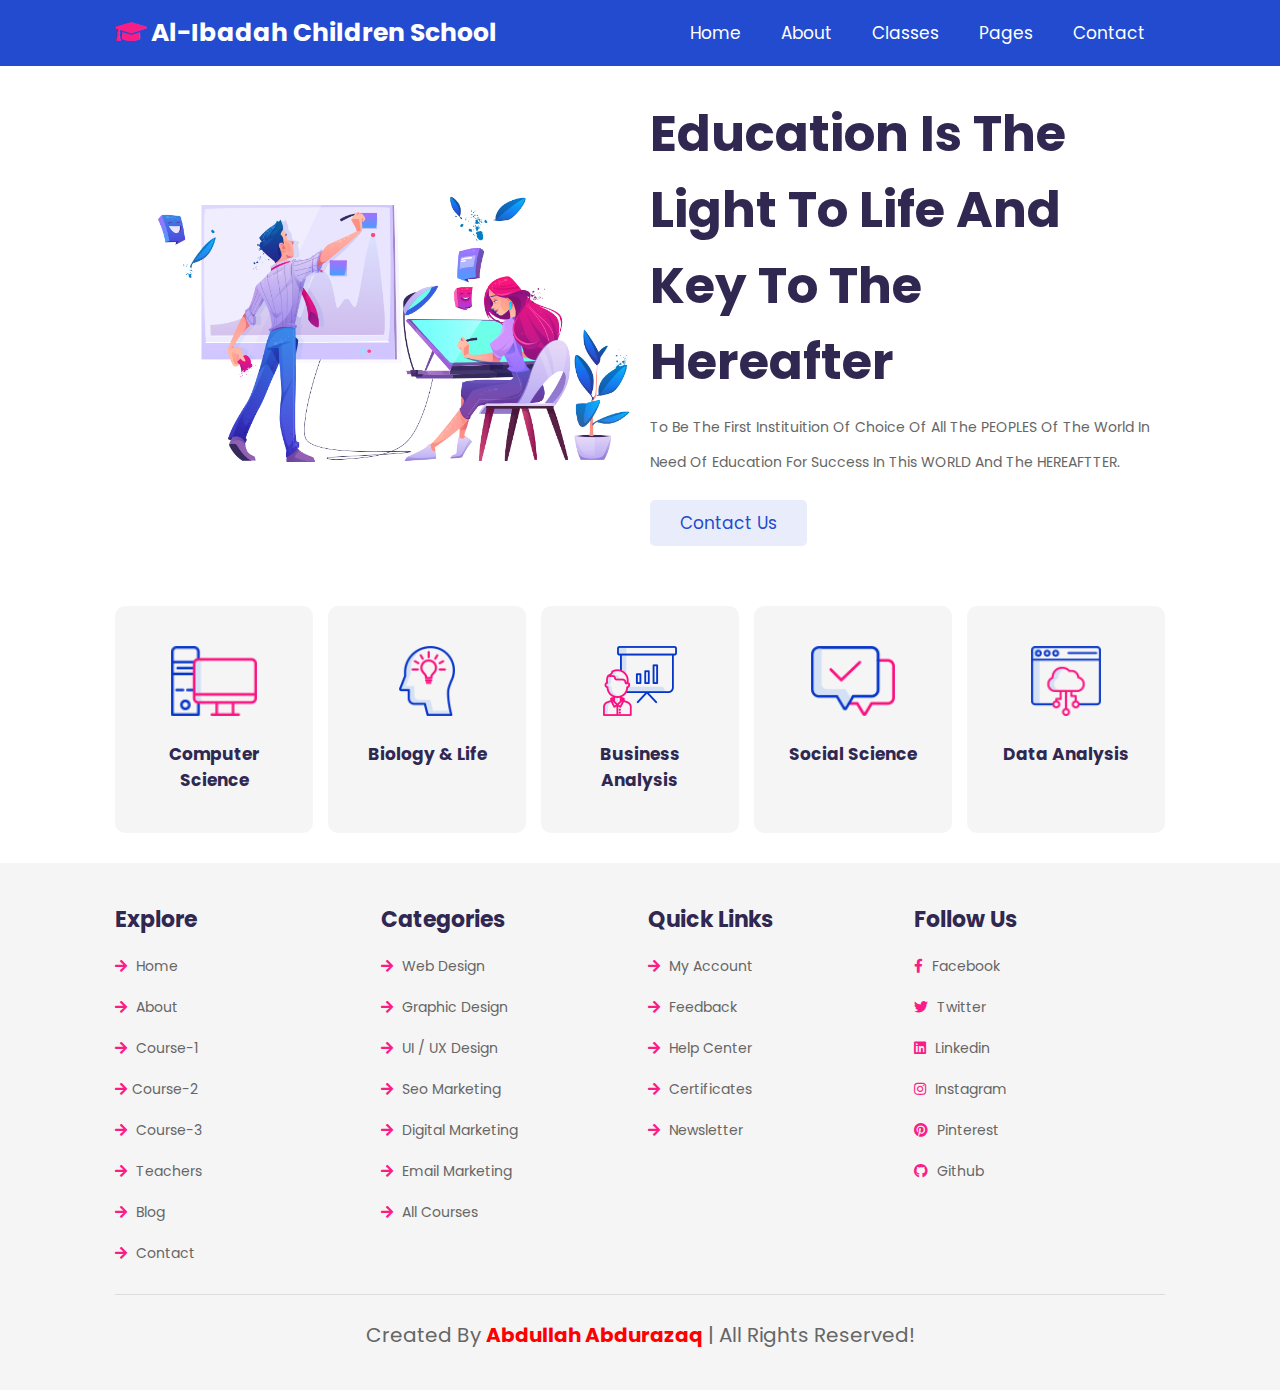
<file: index.html>
<!DOCTYPE html>
<html lang="en">

<head>
    <meta charset="UTF-8">
    <meta http-equiv="X-UA-Compatible" content="IE=edge">
    <meta name="viewport" content="width=device-width, initial-scale=1.0">
    <link rel="icon" type="image/x-icon" href="/images/education.png">
    <title>Al-Ibadah School</title>

    <!-- font awesome cdn link  -->
    <link rel="stylesheet" href="https://cdnjs.cloudflare.com/ajax/libs/font-awesome/5.15.4/css/all.min.css">

    <!-- custom css file link  -->
    <link rel="stylesheet" href="css/style.css">

</head>

<body>

    <!-- header section starts  -->

    <header class="header">

        <a href="home.html" class="logo"> <i class="fas fa-graduation-cap"></i> Al-Ibadah children school </a>

        <div id="menu-btn" class="fas fa-bars"></div>

        <nav class="navbar">
            <ul>
                <li><a href="home.html">home</a></li>
                <li><a href="about.html">about</a></li>
                <li><a href="#">Classes</a>
                    <ul>
                        <li><a href="kindergateen.html">Kindergateen</a></li>
                        <li><a href="nursery.html">Nursery</a></li>
                        <li><a href="nursery-2.html">Nursery 2</a></li>
                        <li><a href="creche.html">Creche</a></li>
                        <li><a href="basic-1.html">Basic 1</a></li>
                        <li><a href="basic-2.html">Basic 2</a></li>
                        <li><a href="basic-3.html">Basic 3</a></li>
                        <li><a href="basic-4.html">Basic 4</a></li>
                        <li><a href="basic-5.html">Basic 5</a></li>
                    </ul>
                </li>
                <li><a href="#">pages</a>
                    <ul>
                        <li><a href="teachers.html">teachers</a></li>
                        <li><a href="blog.html">blogs</a></li>
                    </ul>
                </li>
                <li><a href="contact.html">contact</a></li>
            </ul>
        </nav>

    </header>

    <!-- header section ends -->

    <!-- home section starts  -->

    <section class="home">

        <div class="image">
            <img src="images/home-img.png" alt="">
        </div>

        <div class="content">
            <h3>Education is the light to life and key to the hereafter</h3>
            <p>To be the first instituition of choice of all the PEOPLES of the world in need of education for success
                in this WORLD and the HEREAFTTER.
            </p>
            <a href="#" class="btn">contact us</a>
        </div>

    </section>

    <!-- home section ends -->

    <!-- categories section starts  -->

    <section class="category">

        <a href="#" class="box">
            <img src="images/category-1.png" alt="">
            <h3>computer science</h3>
        </a>

        <a href="#" class="box">
            <img src="images/category-2.png" alt="">
            <h3>biology & life</h3>
        </a>

        <a href="#" class="box">
            <img src="images/category-3.png" alt="">
            <h3>business analysis</h3>
        </a>

        <a href="#" class="box">
            <img src="images/category-4.png" alt="">
            <h3>social science</h3>
        </a>

        <a href="#" class="box">
            <img src="images/category-5.png" alt="">
            <h3>data analysis</h3>
        </a>

    </section>

    <!-- categories section ends -->












    <!-- footer section starts  -->

    <section class="footer">

        <div class="box-container">

            <div class="box">
                <h3>explore</h3>
                <a href="home.html"> <i class="fas fa-arrow-right"></i> home </a>
                <a href="about.html"> <i class="fas fa-arrow-right"></i> about </a>
                <a href="course-1.html"> <i class="fas fa-arrow-right"></i> course-1 </a>
                <a href="course-2.html"> <i class="fas fa-arrow-right"></i>course-2 </a>
                <a href="course-3.html"> <i class="fas fa-arrow-right"></i> course-3 </a>
                <a href="teachers.html"> <i class="fas fa-arrow-right"></i> teachers </a>
                <a href="blog.html"> <i class="fas fa-arrow-right"></i> blog </a>
                <a href="contact.html"> <i class="fas fa-arrow-right"></i> contact </a>
            </div>

            <div class="box">
                <h3>categories</h3>
                <a href="#"> <i class="fas fa-arrow-right"></i> web design </a>
                <a href="#"> <i class="fas fa-arrow-right"></i> graphic design</a>
                <a href="#"> <i class="fas fa-arrow-right"></i> UI / UX design</a>
                <a href="#"> <i class="fas fa-arrow-right"></i> seo marketing</a>
                <a href="#"> <i class="fas fa-arrow-right"></i> digital marketing</a>
                <a href="#"> <i class="fas fa-arrow-right"></i> email marketing</a>
                <a href="#"> <i class="fas fa-arrow-right"></i> all courses</a>
            </div>

            <div class="box">
                <h3>quick links</h3>
                <a href="#"> <i class="fas fa-arrow-right"></i> my account </a>
                <a href="#"> <i class="fas fa-arrow-right"></i> feedback </a>
                <a href="#"> <i class="fas fa-arrow-right"></i> help center </a>
                <a href="#"> <i class="fas fa-arrow-right"></i> certificates </a>
                <a href="#"> <i class="fas fa-arrow-right"></i> newsletter </a>
            </div>

            <div class="box">
                <h3>follow us</h3>
                <a href="#"> <i class="fab fa-facebook-f"></i> facebook </a>
                <a href="#"> <i class="fab fa-twitter"></i> twitter </a>
                <a href="#"> <i class="fab fa-linkedin"></i> linkedin </a>
                <a href="#"> <i class="fab fa-instagram"></i> instagram </a>
                <a href="#"> <i class="fab fa-pinterest"></i> pinterest </a>
                <a href="#"> <i class="fab fa-github"></i> github </a>
            </div>

        </div>

        <div class="credit"> created by <a href="https://www.github.com/Ayyubiy90">Abdullah Abdurazaq</a> | all rights
            reserved!
        </div>

    </section>

    <!-- footer section ends -->

    <!-- custom js file link  -->
    <script src="js/script.js"></script>

</body>

</html>
</file>
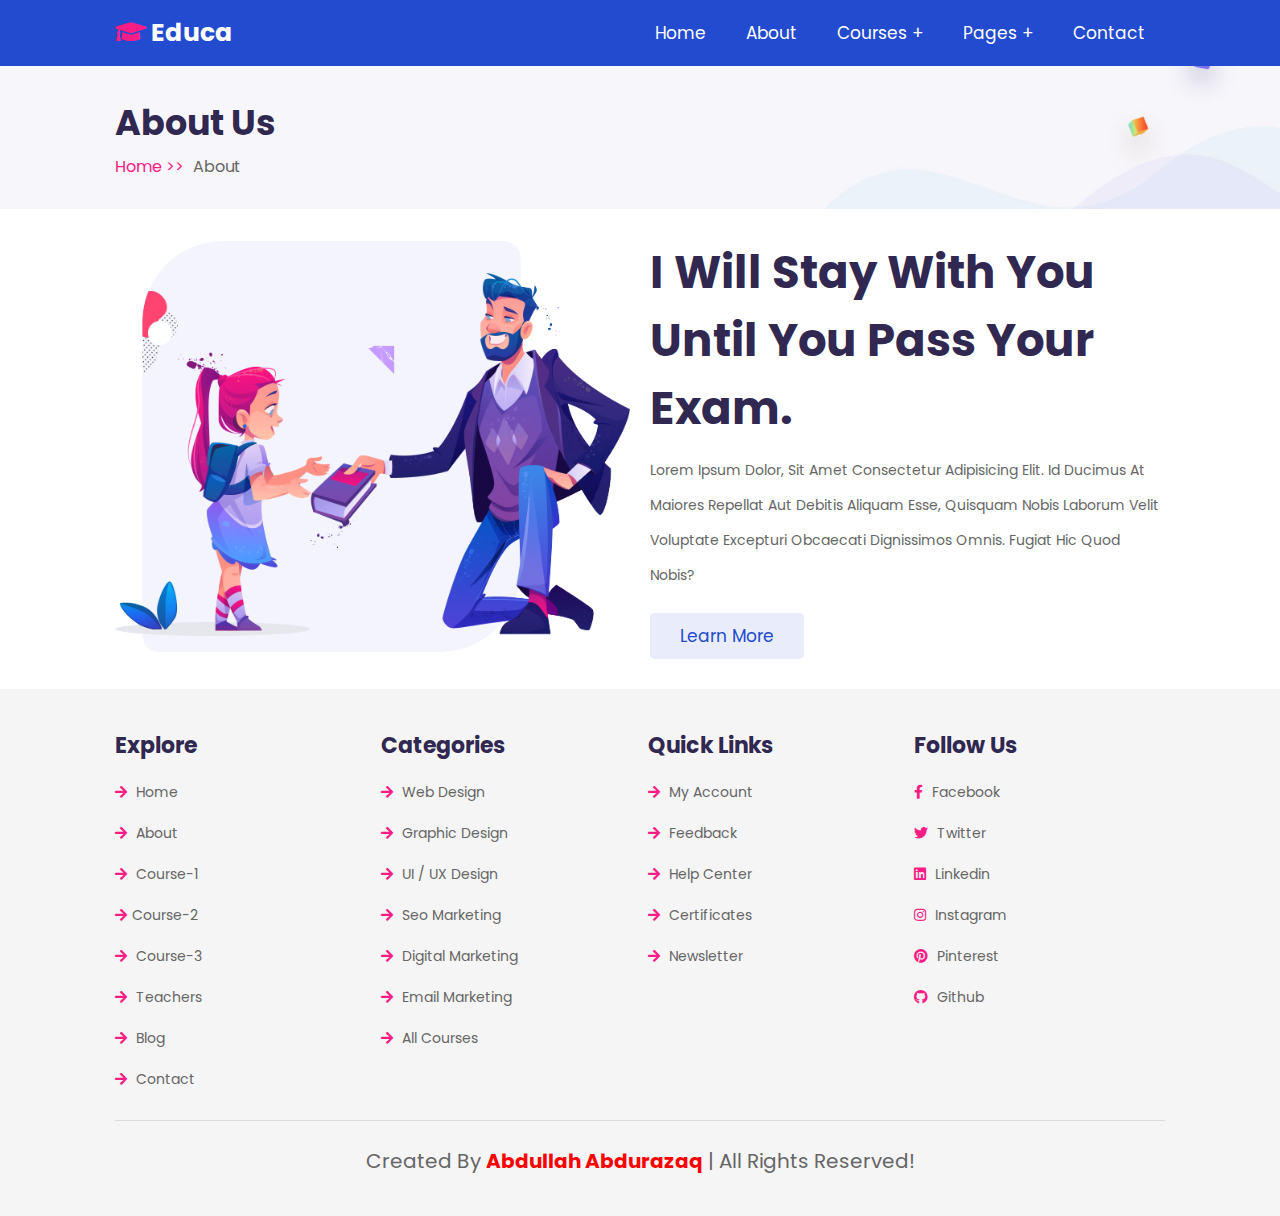
<file: about.html>
<!DOCTYPE html>
<html lang="en">

<head>
    <meta charset="UTF-8">
    <meta http-equiv="X-UA-Compatible" content="IE=edge">
    <meta name="viewport" content="width=device-width, initial-scale=1.0">
    <link rel="icon" type="image/x-icon" href="/images/education.png">
    <title>About</title>


    <!-- font awesome cdn link  -->
    <link rel="stylesheet" href="https://cdnjs.cloudflare.com/ajax/libs/font-awesome/5.15.4/css/all.min.css">

    <!-- custom css file link  -->
    <link rel="stylesheet" href="css/style.css">

</head>

<body>

    <!-- header section starts  -->

    <header class="header">

        <a href="home.html" class="logo"> <i class="fas fa-graduation-cap"></i> educa </a>

        <div id="menu-btn" class="fas fa-bars"></div>

        <nav class="navbar">
            <ul>
                <li><a href="home.html">home</a></li>
                <li><a href="about.html">about</a></li>
                <li><a href="#">courses +</a>
                    <ul>
                        <li><a href="course-1.html">course 01</a></li>
                        <li><a href="course-2.html">course 02</a></li>
                        <li><a href="course-3.html">course 03</a></li>
                    </ul>
                </li>
                <li><a href="#">pages +</a>
                    <ul>
                        <li><a href="teachers.html">teachers</a></li>
                        <li><a href="blog.html">blogs</a></li>
                    </ul>
                </li>
                <li><a href="contact.html">contact</a></li>
            </ul>
        </nav>

    </header>

    <!-- header section ends -->

    <section class="heading">
        <h3>about us</h3>
        <p> <a href="home.html">home >></a> about </p>
    </section>

    <!-- about section starts  -->

    <section class="about">

        <div class="image">
            <img src="images/about-img.png" alt="">
        </div>

        <div class="content">
            <h3>I will stay with you until you pass your exam.</h3>
            <p>Lorem ipsum dolor, sit amet consectetur adipisicing elit. Id ducimus at maiores repellat aut debitis
                aliquam esse, quisquam nobis laborum velit voluptate excepturi obcaecati dignissimos omnis. Fugiat hic
                quod nobis?</p>
            <a href="#" class="btn">learn more</a>
        </div>

    </section>

    <!-- about section ends -->






















    <!-- footer section starts  -->

    <section class="footer">

        <div class="box-container">

            <div class="box">
                <h3>explore</h3>
                <a href="home.html"> <i class="fas fa-arrow-right"></i> home </a>
                <a href="about.html"> <i class="fas fa-arrow-right"></i> about </a>
                <a href="course-1.html"> <i class="fas fa-arrow-right"></i> course-1 </a>
                <a href="course-2.html"> <i class="fas fa-arrow-right"></i>course-2 </a>
                <a href="course-3.html"> <i class="fas fa-arrow-right"></i> course-3 </a>
                <a href="teachers.html"> <i class="fas fa-arrow-right"></i> teachers </a>
                <a href="blog.html"> <i class="fas fa-arrow-right"></i> blog </a>
                <a href="contact.html"> <i class="fas fa-arrow-right"></i> contact </a>
            </div>

            <div class="box">
                <h3>categories</h3>
                <a href="#"> <i class="fas fa-arrow-right"></i> web design </a>
                <a href="#"> <i class="fas fa-arrow-right"></i> graphic design</a>
                <a href="#"> <i class="fas fa-arrow-right"></i> UI / UX design</a>
                <a href="#"> <i class="fas fa-arrow-right"></i> seo marketing</a>
                <a href="#"> <i class="fas fa-arrow-right"></i> digital marketing</a>
                <a href="#"> <i class="fas fa-arrow-right"></i> email marketing</a>
                <a href="#"> <i class="fas fa-arrow-right"></i> all courses</a>
            </div>

            <div class="box">
                <h3>quick links</h3>
                <a href="#"> <i class="fas fa-arrow-right"></i> my account </a>
                <a href="#"> <i class="fas fa-arrow-right"></i> feedback </a>
                <a href="#"> <i class="fas fa-arrow-right"></i> help center </a>
                <a href="#"> <i class="fas fa-arrow-right"></i> certificates </a>
                <a href="#"> <i class="fas fa-arrow-right"></i> newsletter </a>
            </div>

            <div class="box">
                <h3>follow us</h3>
                <a href="#"> <i class="fab fa-facebook-f"></i> facebook </a>
                <a href="#"> <i class="fab fa-twitter"></i> twitter </a>
                <a href="#"> <i class="fab fa-linkedin"></i> linkedin </a>
                <a href="#"> <i class="fab fa-instagram"></i> instagram </a>
                <a href="#"> <i class="fab fa-pinterest"></i> pinterest </a>
                <a href="#"> <i class="fab fa-github"></i> github </a>
            </div>

        </div>

        <div class="credit"> created by <a href="https://www.github.com/Ayyubiy90">Abdullah Abdurazaq</a> | all rights
            reserved!
        </div>

    </section>

    <!-- footer section ends -->

    <!-- custom js file link  -->
    <script src="js/script.js"></script>

</body>

</html>
</file>
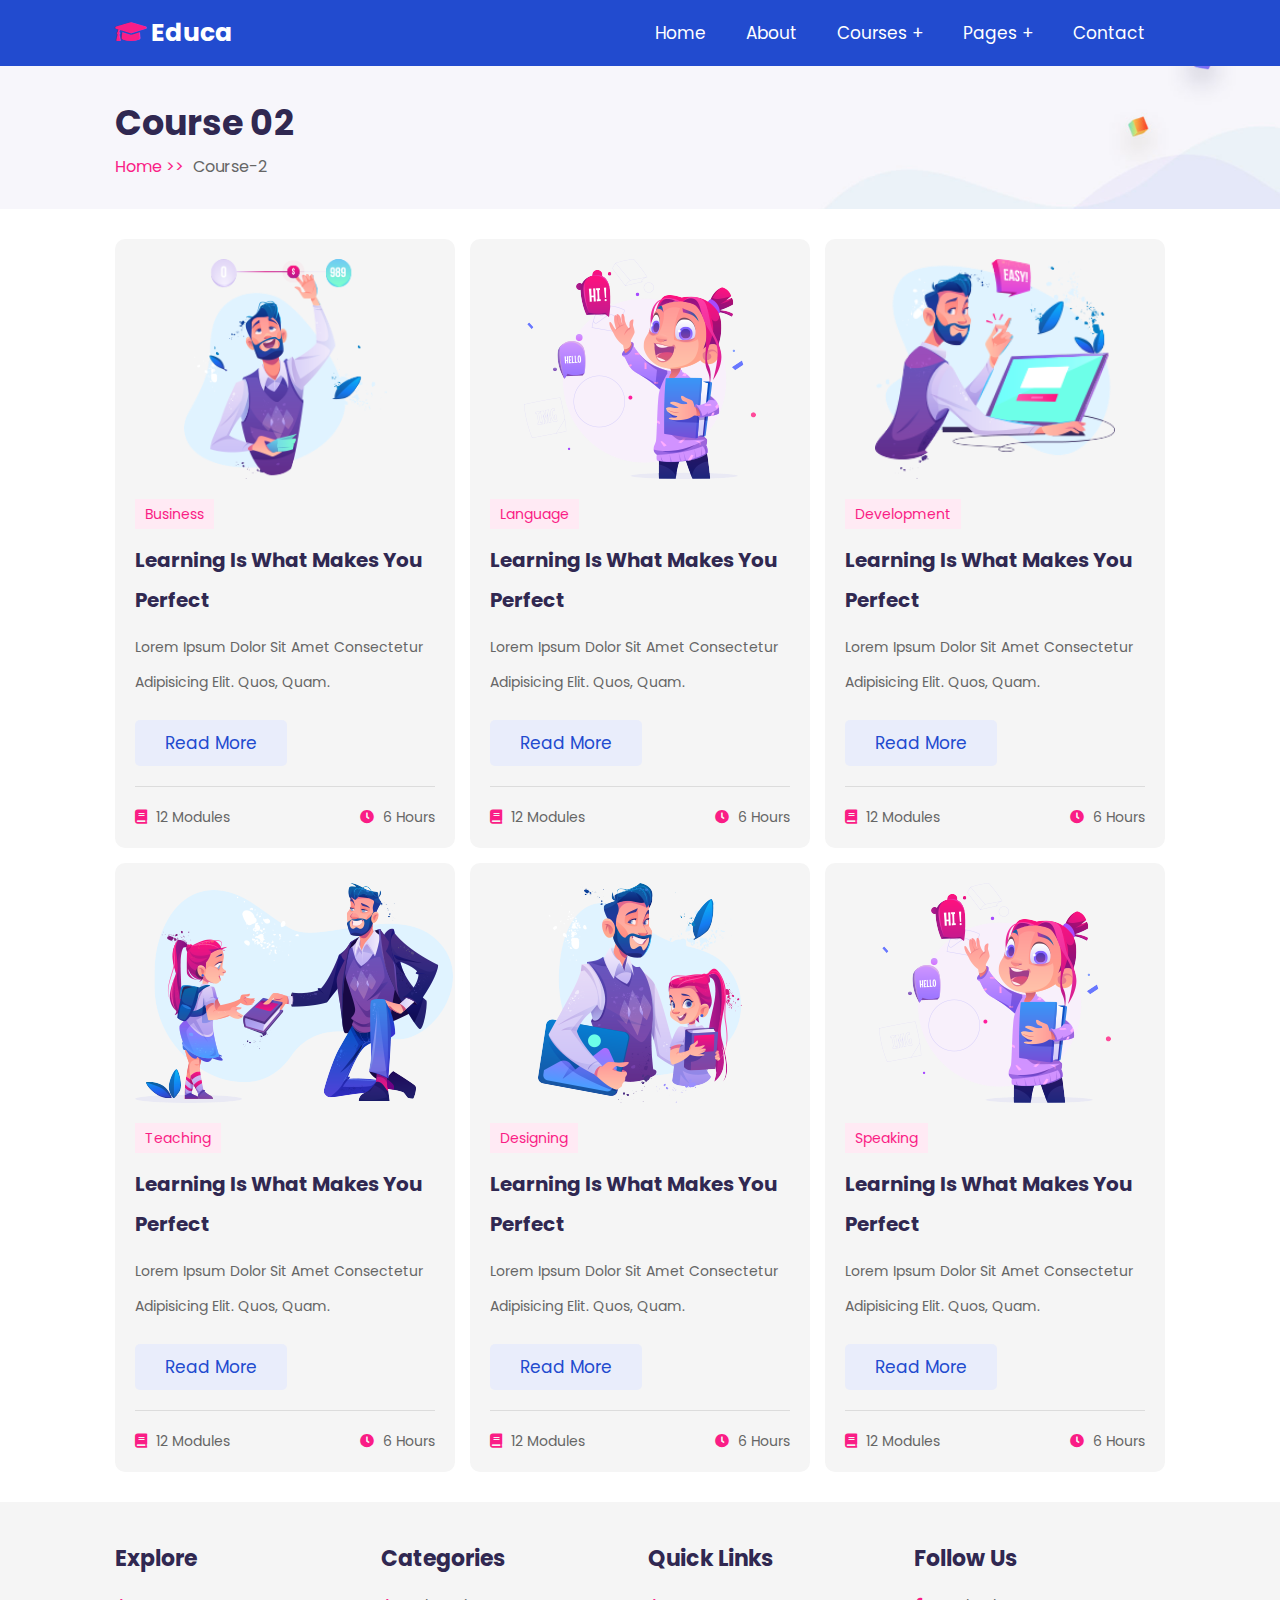
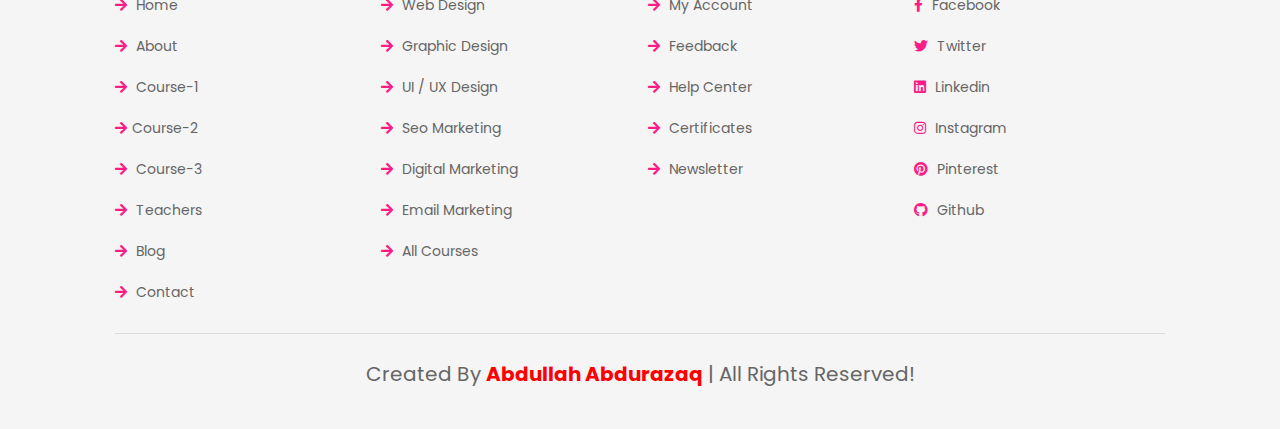
<file: basic-1.html>
<!DOCTYPE html>
<html lang="en">

<head>
    <meta charset="UTF-8">
    <meta http-equiv="X-UA-Compatible" content="IE=edge">
    <meta name="viewport" content="width=device-width, initial-scale=1.0">
    <link rel="icon" type="image/x-icon" href="/images/education.png">
    <title>Course-2</title>


    <!-- font awesome cdn link  -->
    <link rel="stylesheet" href="https://cdnjs.cloudflare.com/ajax/libs/font-awesome/5.15.4/css/all.min.css">

    <!-- custom css file link  -->
    <link rel="stylesheet" href="css/style.css">

</head>

<body>

    <!-- header section starts  -->

    <header class="header">

        <a href="home.html" class="logo"> <i class="fas fa-graduation-cap"></i> educa </a>

        <div id="menu-btn" class="fas fa-bars"></div>

        <nav class="navbar">
            <ul>
                <li><a href="home.html">home</a></li>
                <li><a href="about.html">about</a></li>
                <li><a href="#">courses +</a>
                    <ul>
                        <li><a href="course-1.html">course 01</a></li>
                        <li><a href="course-2.html">course 02</a></li>
                        <li><a href="course-3.html">course 03</a></li>
                    </ul>
                </li>
                <li><a href="#">pages +</a>
                    <ul>
                        <li><a href="teachers.html">teachers</a></li>
                        <li><a href="blog.html">blogs</a></li>
                    </ul>
                </li>
                <li><a href="contact.html">contact</a></li>
            </ul>
        </nav>

    </header>

    <!-- header section ends -->

    <section class="heading">
        <h3>course 02</h3>
        <p> <a href="home.html">home >></a> course-2 </p>
    </section>

    <!-- course-2 section starts  -->

    <section class="course-2">

        <div class="box">
            <div class="image">
                <img src="images/main-course-1.png" alt="">
            </div>
            <div class="content">
                <span>business</span>
                <h3>learning is what makes you perfect</h3>
                <p>Lorem ipsum dolor sit amet consectetur adipisicing elit. Quos, quam.</p>
                <a href="#" class="btn">read more</a>
                <div class="icons">
                    <a href="#"> <i class="fas fa-book"></i> 12 modules </a>
                    <a href="#"> <i class="fas fa-clock"></i> 6 hours </a>
                </div>
            </div>
        </div>

        <div class="box">
            <div class="image">
                <img src="images/main-course-2.png" alt="">
            </div>
            <div class="content">
                <span>language</span>
                <h3>learning is what makes you perfect</h3>
                <p>Lorem ipsum dolor sit amet consectetur adipisicing elit. Quos, quam.</p>
                <a href="#" class="btn">read more</a>
                <div class="icons">
                    <a href="#"> <i class="fas fa-book"></i> 12 modules </a>
                    <a href="#"> <i class="fas fa-clock"></i> 6 hours </a>
                </div>
            </div>
        </div>

        <div class="box">
            <div class="image">
                <img src="images/main-course-3.png" alt="">
            </div>
            <div class="content">
                <span>development</span>
                <h3>learning is what makes you perfect</h3>
                <p>Lorem ipsum dolor sit amet consectetur adipisicing elit. Quos, quam.</p>
                <a href="#" class="btn">read more</a>
                <div class="icons">
                    <a href="#"> <i class="fas fa-book"></i> 12 modules </a>
                    <a href="#"> <i class="fas fa-clock"></i> 6 hours </a>
                </div>
            </div>
        </div>

        <div class="box">
            <div class="image">
                <img src="images/main-course-4.png" alt="">
            </div>
            <div class="content">
                <span>teaching</span>
                <h3>learning is what makes you perfect</h3>
                <p>Lorem ipsum dolor sit amet consectetur adipisicing elit. Quos, quam.</p>
                <a href="#" class="btn">read more</a>
                <div class="icons">
                    <a href="#"> <i class="fas fa-book"></i> 12 modules </a>
                    <a href="#"> <i class="fas fa-clock"></i> 6 hours </a>
                </div>
            </div>
        </div>

        <div class="box">
            <div class="image">
                <img src="images/main-course-5.png" alt="">
            </div>
            <div class="content">
                <span>designing</span>
                <h3>learning is what makes you perfect</h3>
                <p>Lorem ipsum dolor sit amet consectetur adipisicing elit. Quos, quam.</p>
                <a href="#" class="btn">read more</a>
                <div class="icons">
                    <a href="#"> <i class="fas fa-book"></i> 12 modules </a>
                    <a href="#"> <i class="fas fa-clock"></i> 6 hours </a>
                </div>
            </div>
        </div>

        <div class="box">
            <div class="image">
                <img src="images/main-course-6.png" alt="">
            </div>
            <div class="content">
                <span>speaking</span>
                <h3>learning is what makes you perfect</h3>
                <p>Lorem ipsum dolor sit amet consectetur adipisicing elit. Quos, quam.</p>
                <a href="#" class="btn">read more</a>
                <div class="icons">
                    <a href="#"> <i class="fas fa-book"></i> 12 modules </a>
                    <a href="#"> <i class="fas fa-clock"></i> 6 hours </a>
                </div>
            </div>
        </div>

    </section>

    <!-- course-2 section ends -->














    <!-- footer section starts  -->

    <section class="footer">

        <div class="box-container">

            <div class="box">
                <h3>explore</h3>
                <a href="home.html"> <i class="fas fa-arrow-right"></i> home </a>
                <a href="about.html"> <i class="fas fa-arrow-right"></i> about </a>
                <a href="course-1.html"> <i class="fas fa-arrow-right"></i> course-1 </a>
                <a href="course-2.html"> <i class="fas fa-arrow-right"></i>course-2 </a>
                <a href="course-3.html"> <i class="fas fa-arrow-right"></i> course-3 </a>
                <a href="teachers.html"> <i class="fas fa-arrow-right"></i> teachers </a>
                <a href="blog.html"> <i class="fas fa-arrow-right"></i> blog </a>
                <a href="contact.html"> <i class="fas fa-arrow-right"></i> contact </a>
            </div>

            <div class="box">
                <h3>categories</h3>
                <a href="#"> <i class="fas fa-arrow-right"></i> web design </a>
                <a href="#"> <i class="fas fa-arrow-right"></i> graphic design</a>
                <a href="#"> <i class="fas fa-arrow-right"></i> UI / UX design</a>
                <a href="#"> <i class="fas fa-arrow-right"></i> seo marketing</a>
                <a href="#"> <i class="fas fa-arrow-right"></i> digital marketing</a>
                <a href="#"> <i class="fas fa-arrow-right"></i> email marketing</a>
                <a href="#"> <i class="fas fa-arrow-right"></i> all courses</a>
            </div>

            <div class="box">
                <h3>quick links</h3>
                <a href="#"> <i class="fas fa-arrow-right"></i> my account </a>
                <a href="#"> <i class="fas fa-arrow-right"></i> feedback </a>
                <a href="#"> <i class="fas fa-arrow-right"></i> help center </a>
                <a href="#"> <i class="fas fa-arrow-right"></i> certificates </a>
                <a href="#"> <i class="fas fa-arrow-right"></i> newsletter </a>
            </div>

            <div class="box">
                <h3>follow us</h3>
                <a href="#"> <i class="fab fa-facebook-f"></i> facebook </a>
                <a href="#"> <i class="fab fa-twitter"></i> twitter </a>
                <a href="#"> <i class="fab fa-linkedin"></i> linkedin </a>
                <a href="#"> <i class="fab fa-instagram"></i> instagram </a>
                <a href="#"> <i class="fab fa-pinterest"></i> pinterest </a>
                <a href="#"> <i class="fab fa-github"></i> github </a>
            </div>

        </div>

        <div class="credit"> created by <a href="https://www.github.com/Ayyubiy90">Abdullah Abdurazaq</a> | all rights
            reserved! </div>

    </section>

    <!-- footer section ends -->

    <!-- custom js file link  -->
    <script src="js/script.js"></script>

</body>

</html>
</file>
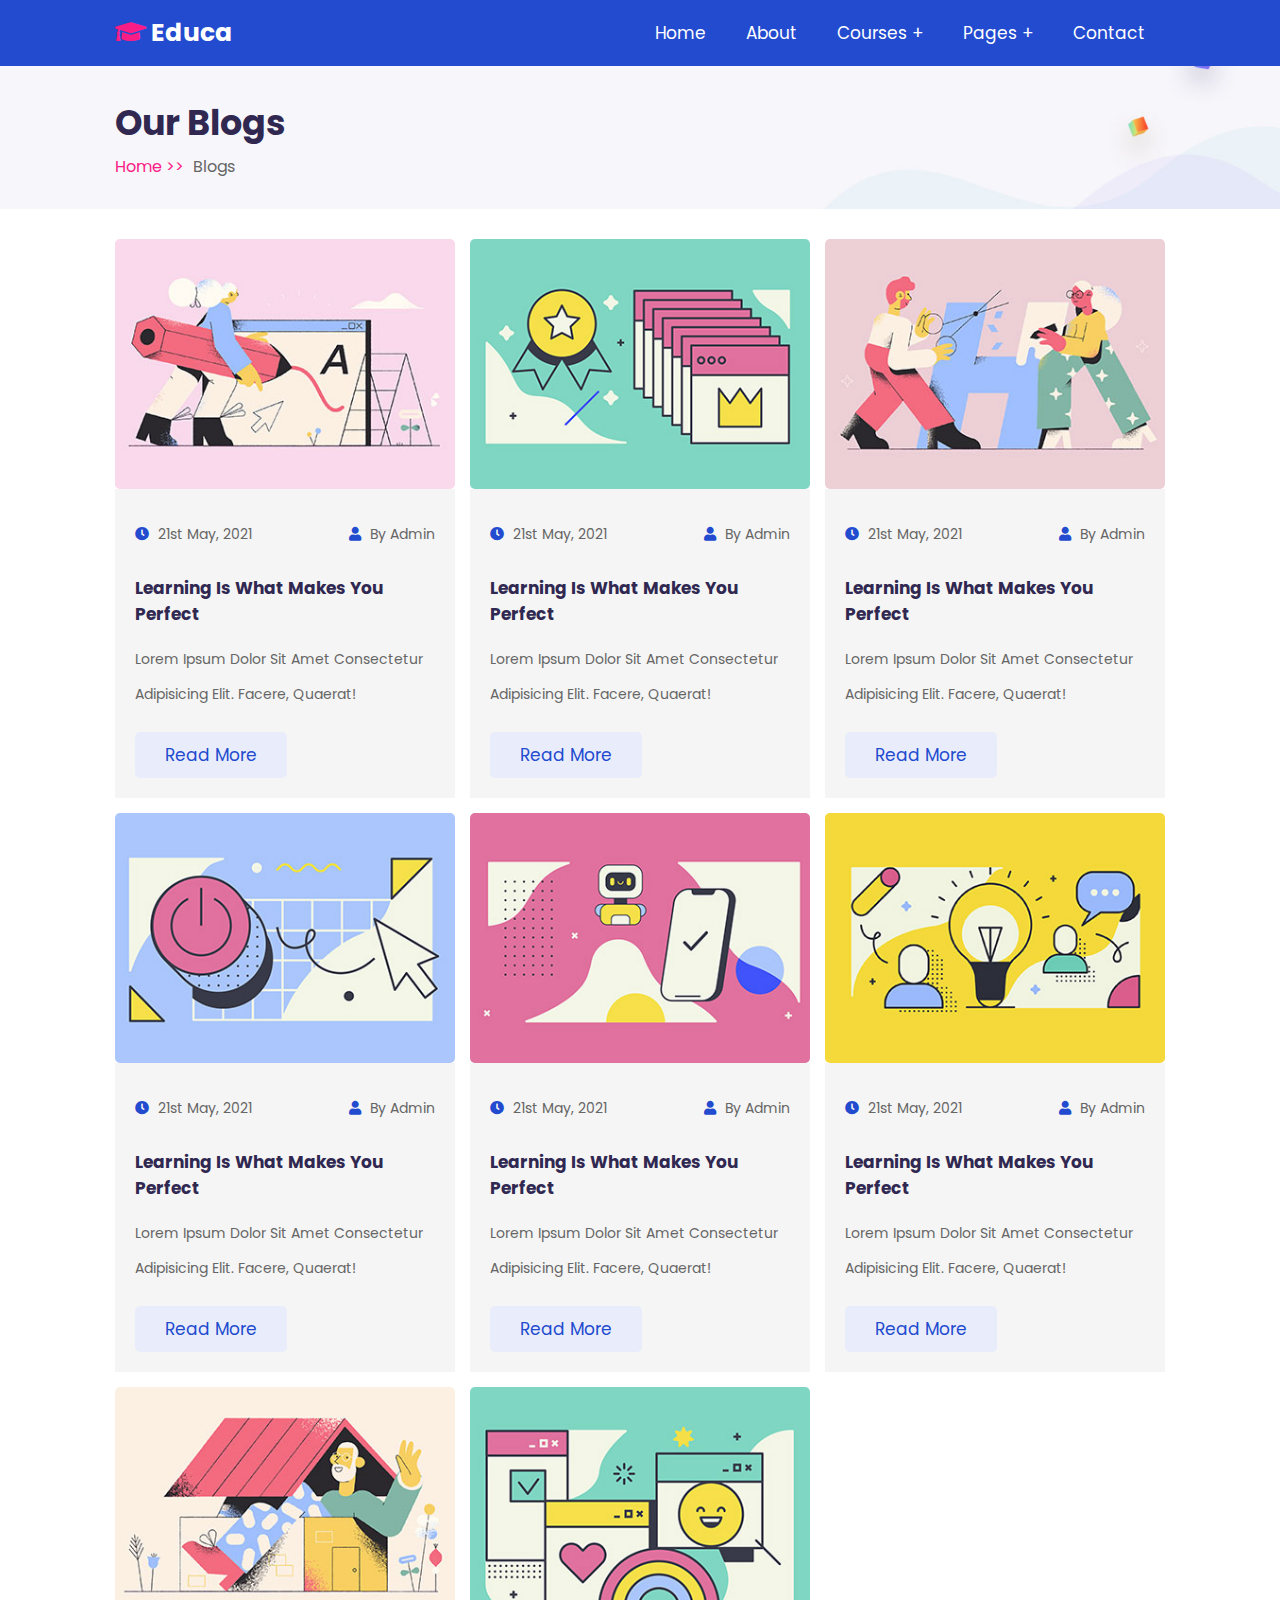
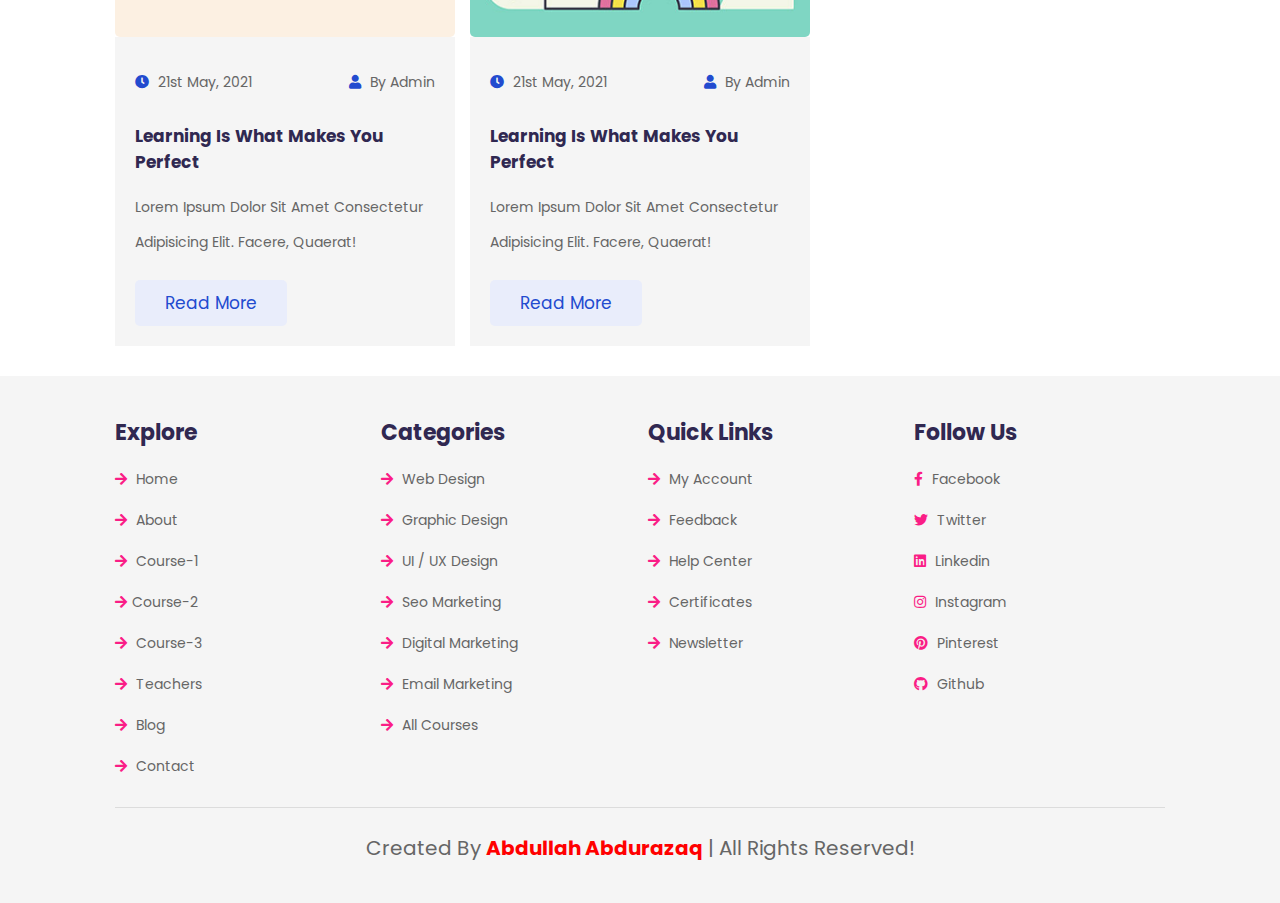
<file: blog.html>
<!DOCTYPE html>
<html lang="en">

<head>
    <meta charset="UTF-8">
    <meta http-equiv="X-UA-Compatible" content="IE=edge">
    <meta name="viewport" content="width=device-width, initial-scale=1.0">
    <link rel="icon" type="image/x-icon" href="/images/education.png">
    <title>Blog</title>


    <!-- font awesome cdn link  -->
    <link rel="stylesheet" href="https://cdnjs.cloudflare.com/ajax/libs/font-awesome/5.15.4/css/all.min.css">

    <!-- custom css file link  -->
    <link rel="stylesheet" href="css/style.css">

</head>

<body>

    <!-- header section starts  -->

    <header class="header">

        <a href="home.html" class="logo"> <i class="fas fa-graduation-cap"></i> educa </a>

        <div id="menu-btn" class="fas fa-bars"></div>

        <nav class="navbar">
            <ul>
                <li><a href="home.html">home</a></li>
                <li><a href="about.html">about</a></li>
                <li><a href="#">courses +</a>
                    <ul>
                        <li><a href="course-1.html">course 01</a></li>
                        <li><a href="course-2.html">course 02</a></li>
                        <li><a href="course-3.html">course 03</a></li>
                    </ul>
                </li>
                <li><a href="#">pages +</a>
                    <ul>
                        <li><a href="teachers.html">teachers</a></li>
                        <li><a href="blog.html">blogs</a></li>
                    </ul>
                </li>
                <li><a href="contact.html">contact</a></li>
            </ul>
        </nav>

    </header>

    <!-- header section ends -->

    <section class="heading">
        <h3>our blogs</h3>
        <p> <a href="home.html">home >></a> blogs </p>
    </section>

    <!-- blog section starts  -->

    <section class="blog">

        <div class="box">
            <div class="image">
                <img src="images/blog-1.jpg" alt="">
            </div>
            <div class="content">
                <div class="icons">
                    <a href="#"> <i class="fas fa-clock"></i> 21st may, 2021 </a>
                    <a href="#"> <i class="fas fa-user"></i> by admin </a>
                </div>
                <h3>learning is what makes you perfect</h3>
                <p>Lorem ipsum dolor sit amet consectetur adipisicing elit. Facere, quaerat!</p>
                <a href="#" class="btn">read more</a>
            </div>
        </div>

        <div class="box">
            <div class="image">
                <img src="images/blog-2.jpg" alt="">
            </div>
            <div class="content">
                <div class="icons">
                    <a href="#"> <i class="fas fa-clock"></i> 21st may, 2021 </a>
                    <a href="#"> <i class="fas fa-user"></i> by admin </a>
                </div>
                <h3>learning is what makes you perfect</h3>
                <p>Lorem ipsum dolor sit amet consectetur adipisicing elit. Facere, quaerat!</p>
                <a href="#" class="btn">read more</a>
            </div>
        </div>

        <div class="box">
            <div class="image">
                <img src="images/blog-3.jpg" alt="">
            </div>
            <div class="content">
                <div class="icons">
                    <a href="#"> <i class="fas fa-clock"></i> 21st may, 2021 </a>
                    <a href="#"> <i class="fas fa-user"></i> by admin </a>
                </div>
                <h3>learning is what makes you perfect</h3>
                <p>Lorem ipsum dolor sit amet consectetur adipisicing elit. Facere, quaerat!</p>
                <a href="#" class="btn">read more</a>
            </div>
        </div>

        <div class="box">
            <div class="image">
                <img src="images/blog-4.jpg" alt="">
            </div>
            <div class="content">
                <div class="icons">
                    <a href="#"> <i class="fas fa-clock"></i> 21st may, 2021 </a>
                    <a href="#"> <i class="fas fa-user"></i> by admin </a>
                </div>
                <h3>learning is what makes you perfect</h3>
                <p>Lorem ipsum dolor sit amet consectetur adipisicing elit. Facere, quaerat!</p>
                <a href="#" class="btn">read more</a>
            </div>
        </div>

        <div class="box">
            <div class="image">
                <img src="images/blog-5.jpg" alt="">
            </div>
            <div class="content">
                <div class="icons">
                    <a href="#"> <i class="fas fa-clock"></i> 21st may, 2021 </a>
                    <a href="#"> <i class="fas fa-user"></i> by admin </a>
                </div>
                <h3>learning is what makes you perfect</h3>
                <p>Lorem ipsum dolor sit amet consectetur adipisicing elit. Facere, quaerat!</p>
                <a href="#" class="btn">read more</a>
            </div>
        </div>

        <div class="box">
            <div class="image">
                <img src="images/blog-6.jpg" alt="">
            </div>
            <div class="content">
                <div class="icons">
                    <a href="#"> <i class="fas fa-clock"></i> 21st may, 2021 </a>
                    <a href="#"> <i class="fas fa-user"></i> by admin </a>
                </div>
                <h3>learning is what makes you perfect</h3>
                <p>Lorem ipsum dolor sit amet consectetur adipisicing elit. Facere, quaerat!</p>
                <a href="#" class="btn">read more</a>
            </div>
        </div>

        <div class="box">
            <div class="image">
                <img src="images/blog-7.jpg" alt="">
            </div>
            <div class="content">
                <div class="icons">
                    <a href="#"> <i class="fas fa-clock"></i> 21st may, 2021 </a>
                    <a href="#"> <i class="fas fa-user"></i> by admin </a>
                </div>
                <h3>learning is what makes you perfect</h3>
                <p>Lorem ipsum dolor sit amet consectetur adipisicing elit. Facere, quaerat!</p>
                <a href="#" class="btn">read more</a>
            </div>
        </div>

        <div class="box">
            <div class="image">
                <img src="images/blog-8.jpg" alt="">
            </div>
            <div class="content">
                <div class="icons">
                    <a href="#"> <i class="fas fa-clock"></i> 21st may, 2021 </a>
                    <a href="#"> <i class="fas fa-user"></i> by admin </a>
                </div>
                <h3>learning is what makes you perfect</h3>
                <p>Lorem ipsum dolor sit amet consectetur adipisicing elit. Facere, quaerat!</p>
                <a href="#" class="btn">read more</a>
            </div>
        </div>

    </section>

    <!-- blog section ends -->












    <!-- footer section starts  -->

    <section class="footer">

        <div class="box-container">

            <div class="box">
                <h3>explore</h3>
                <a href="home.html"> <i class="fas fa-arrow-right"></i> home </a>
                <a href="about.html"> <i class="fas fa-arrow-right"></i> about </a>
                <a href="course-1.html"> <i class="fas fa-arrow-right"></i> course-1 </a>
                <a href="course-2.html"> <i class="fas fa-arrow-right"></i>course-2 </a>
                <a href="course-3.html"> <i class="fas fa-arrow-right"></i> course-3 </a>
                <a href="teachers.html"> <i class="fas fa-arrow-right"></i> teachers </a>
                <a href="blog.html"> <i class="fas fa-arrow-right"></i> blog </a>
                <a href="contact.html"> <i class="fas fa-arrow-right"></i> contact </a>
            </div>

            <div class="box">
                <h3>categories</h3>
                <a href="#"> <i class="fas fa-arrow-right"></i> web design </a>
                <a href="#"> <i class="fas fa-arrow-right"></i> graphic design</a>
                <a href="#"> <i class="fas fa-arrow-right"></i> UI / UX design</a>
                <a href="#"> <i class="fas fa-arrow-right"></i> seo marketing</a>
                <a href="#"> <i class="fas fa-arrow-right"></i> digital marketing</a>
                <a href="#"> <i class="fas fa-arrow-right"></i> email marketing</a>
                <a href="#"> <i class="fas fa-arrow-right"></i> all courses</a>
            </div>

            <div class="box">
                <h3>quick links</h3>
                <a href="#"> <i class="fas fa-arrow-right"></i> my account </a>
                <a href="#"> <i class="fas fa-arrow-right"></i> feedback </a>
                <a href="#"> <i class="fas fa-arrow-right"></i> help center </a>
                <a href="#"> <i class="fas fa-arrow-right"></i> certificates </a>
                <a href="#"> <i class="fas fa-arrow-right"></i> newsletter </a>
            </div>

            <div class="box">
                <h3>follow us</h3>
                <a href="#"> <i class="fab fa-facebook-f"></i> facebook </a>
                <a href="#"> <i class="fab fa-twitter"></i> twitter </a>
                <a href="#"> <i class="fab fa-linkedin"></i> linkedin </a>
                <a href="#"> <i class="fab fa-instagram"></i> instagram </a>
                <a href="#"> <i class="fab fa-pinterest"></i> pinterest </a>
                <a href="#"> <i class="fab fa-github"></i> github </a>
            </div>

        </div>

        <div class="credit"> created by <a href="https://www.github.com/Ayyubiy90">Abdullah Abdurazaq</a> | all rights
            reserved! </div>

    </section>

    <!-- footer section ends -->

    <!-- custom js file link  -->
    <script src="js/script.js"></script>

</body>

</html>
</file>
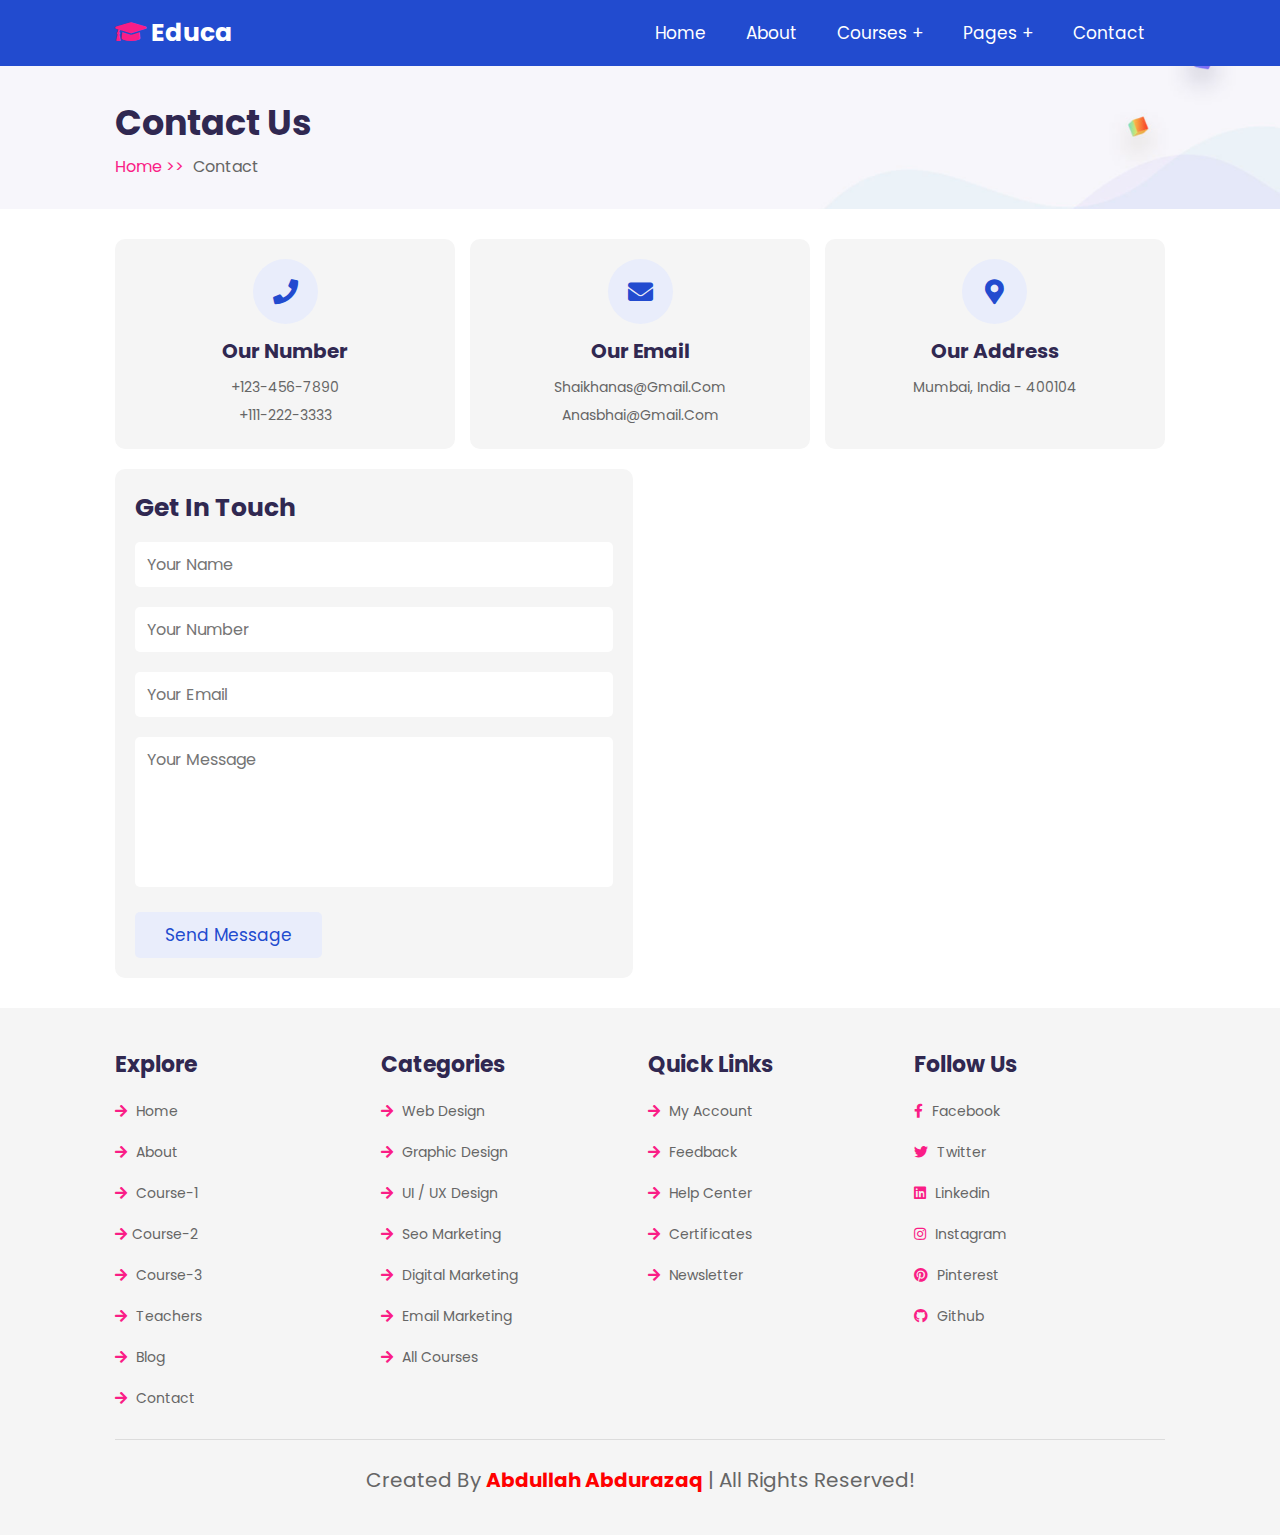
<file: contact.html>
<!DOCTYPE html>
<html lang="en">

<head>
    <meta charset="UTF-8">
    <meta http-equiv="X-UA-Compatible" content="IE=edge">
    <meta name="viewport" content="width=device-width, initial-scale=1.0">
    <link rel="icon" type="image/x-icon" href="/images/education.png">
    <title>Contact</title>


    <!-- font awesome cdn link  -->
    <link rel="stylesheet" href="https://cdnjs.cloudflare.com/ajax/libs/font-awesome/5.15.4/css/all.min.css">

    <!-- custom css file link  -->
    <link rel="stylesheet" href="css/style.css">

</head>

<body>

    <!-- header section starts  -->

    <header class="header">

        <a href="home.html" class="logo"> <i class="fas fa-graduation-cap"></i> educa </a>

        <div id="menu-btn" class="fas fa-bars"></div>

        <nav class="navbar">
            <ul>
                <li><a href="home.html">home</a></li>
                <li><a href="about.html">about</a></li>
                <li><a href="#">courses +</a>
                    <ul>
                        <li><a href="course-1.html">course 01</a></li>
                        <li><a href="course-2.html">course 02</a></li>
                        <li><a href="course-3.html">course 03</a></li>
                    </ul>
                </li>
                <li><a href="#">pages +</a>
                    <ul>
                        <li><a href="teachers.html">teachers</a></li>
                        <li><a href="blog.html">blogs</a></li>
                    </ul>
                </li>
                <li><a href="contact.html">contact</a></li>
            </ul>
        </nav>

    </header>

    <!-- header section ends -->

    <section class="heading">
        <h3>contact us</h3>
        <p> <a href="home.html">home >></a> contact </p>
    </section>

    <section class="contact">

        <div class="icons-container">

            <div class="icons">
                <i class="fas fa-phone"></i>
                <h3>our number</h3>
                <p>+123-456-7890</p>
                <p>+111-222-3333</p>
            </div>

            <div class="icons">
                <i class="fas fa-envelope"></i>
                <h3>our email</h3>
                <p>shaikhanas@gmail.com</p>
                <p>anasbhai@gmail.com</p>
            </div>

            <div class="icons">
                <i class="fas fa-map-marker-alt"></i>
                <h3>our address</h3>
                <p>mumbai, india - 400104</p>
            </div>

        </div>

        <div class="row">

            <form action="">
                <h3>get in touch</h3>
                <input type="text" placeholder="your name" class="box">
                <input type="number" placeholder="your number" class="box">
                <input type="email" placeholder="your email" class="box">
                <textarea name="" placeholder="your message" id="" cols="30" rows="10"></textarea>
                <input type="submit" value="send message" class="btn">
            </form>

            <iframe class="map"
                src="https://www.google.com/maps/embed?pb=!1m18!1m12!1m3!1d15076.89592087332!2d72.8319697277345!3d19.14167056419224!2m3!1f0!2f0!3f0!3m2!1i1024!2i768!4f13.1!3m3!1m2!1s0x3be7b63aceef0c69%3A0x2aa80cf2287dfa3b!2sJogeshwari%20West%2C%20Mumbai%2C%20Maharashtra%20400047!5e0!3m2!1sen!2sin!4v1635757298406!5m2!1sen!2sin"
                allowfullscreen="" loading="lazy"></iframe>

        </div>

    </section>













    <!-- footer section starts  -->

    <section class="footer">

        <div class="box-container">

            <div class="box">
                <h3>explore</h3>
                <a href="home.html"> <i class="fas fa-arrow-right"></i> home </a>
                <a href="about.html"> <i class="fas fa-arrow-right"></i> about </a>
                <a href="course-1.html"> <i class="fas fa-arrow-right"></i> course-1 </a>
                <a href="course-2.html"> <i class="fas fa-arrow-right"></i>course-2 </a>
                <a href="course-3.html"> <i class="fas fa-arrow-right"></i> course-3 </a>
                <a href="teachers.html"> <i class="fas fa-arrow-right"></i> teachers </a>
                <a href="blog.html"> <i class="fas fa-arrow-right"></i> blog </a>
                <a href="contact.html"> <i class="fas fa-arrow-right"></i> contact </a>
            </div>

            <div class="box">
                <h3>categories</h3>
                <a href="#"> <i class="fas fa-arrow-right"></i> web design </a>
                <a href="#"> <i class="fas fa-arrow-right"></i> graphic design</a>
                <a href="#"> <i class="fas fa-arrow-right"></i> UI / UX design</a>
                <a href="#"> <i class="fas fa-arrow-right"></i> seo marketing</a>
                <a href="#"> <i class="fas fa-arrow-right"></i> digital marketing</a>
                <a href="#"> <i class="fas fa-arrow-right"></i> email marketing</a>
                <a href="#"> <i class="fas fa-arrow-right"></i> all courses</a>
            </div>

            <div class="box">
                <h3>quick links</h3>
                <a href="#"> <i class="fas fa-arrow-right"></i> my account </a>
                <a href="#"> <i class="fas fa-arrow-right"></i> feedback </a>
                <a href="#"> <i class="fas fa-arrow-right"></i> help center </a>
                <a href="#"> <i class="fas fa-arrow-right"></i> certificates </a>
                <a href="#"> <i class="fas fa-arrow-right"></i> newsletter </a>
            </div>

            <div class="box">
                <h3>follow us</h3>
                <a href="#"> <i class="fab fa-facebook-f"></i> facebook </a>
                <a href="#"> <i class="fab fa-twitter"></i> twitter </a>
                <a href="#"> <i class="fab fa-linkedin"></i> linkedin </a>
                <a href="#"> <i class="fab fa-instagram"></i> instagram </a>
                <a href="#"> <i class="fab fa-pinterest"></i> pinterest </a>
                <a href="#"> <i class="fab fa-github"></i> github </a>
            </div>

        </div>

        <div class="credit"> created by <a href="https://www.github.com/Ayyubiy90">Abdullah Abdurazaq</a> | all rights
            reserved! </div>

    </section>

    <!-- footer section ends -->

    <!-- custom js file link  -->
    <script src="js/script.js"></script>

</body>

</html>
</file>
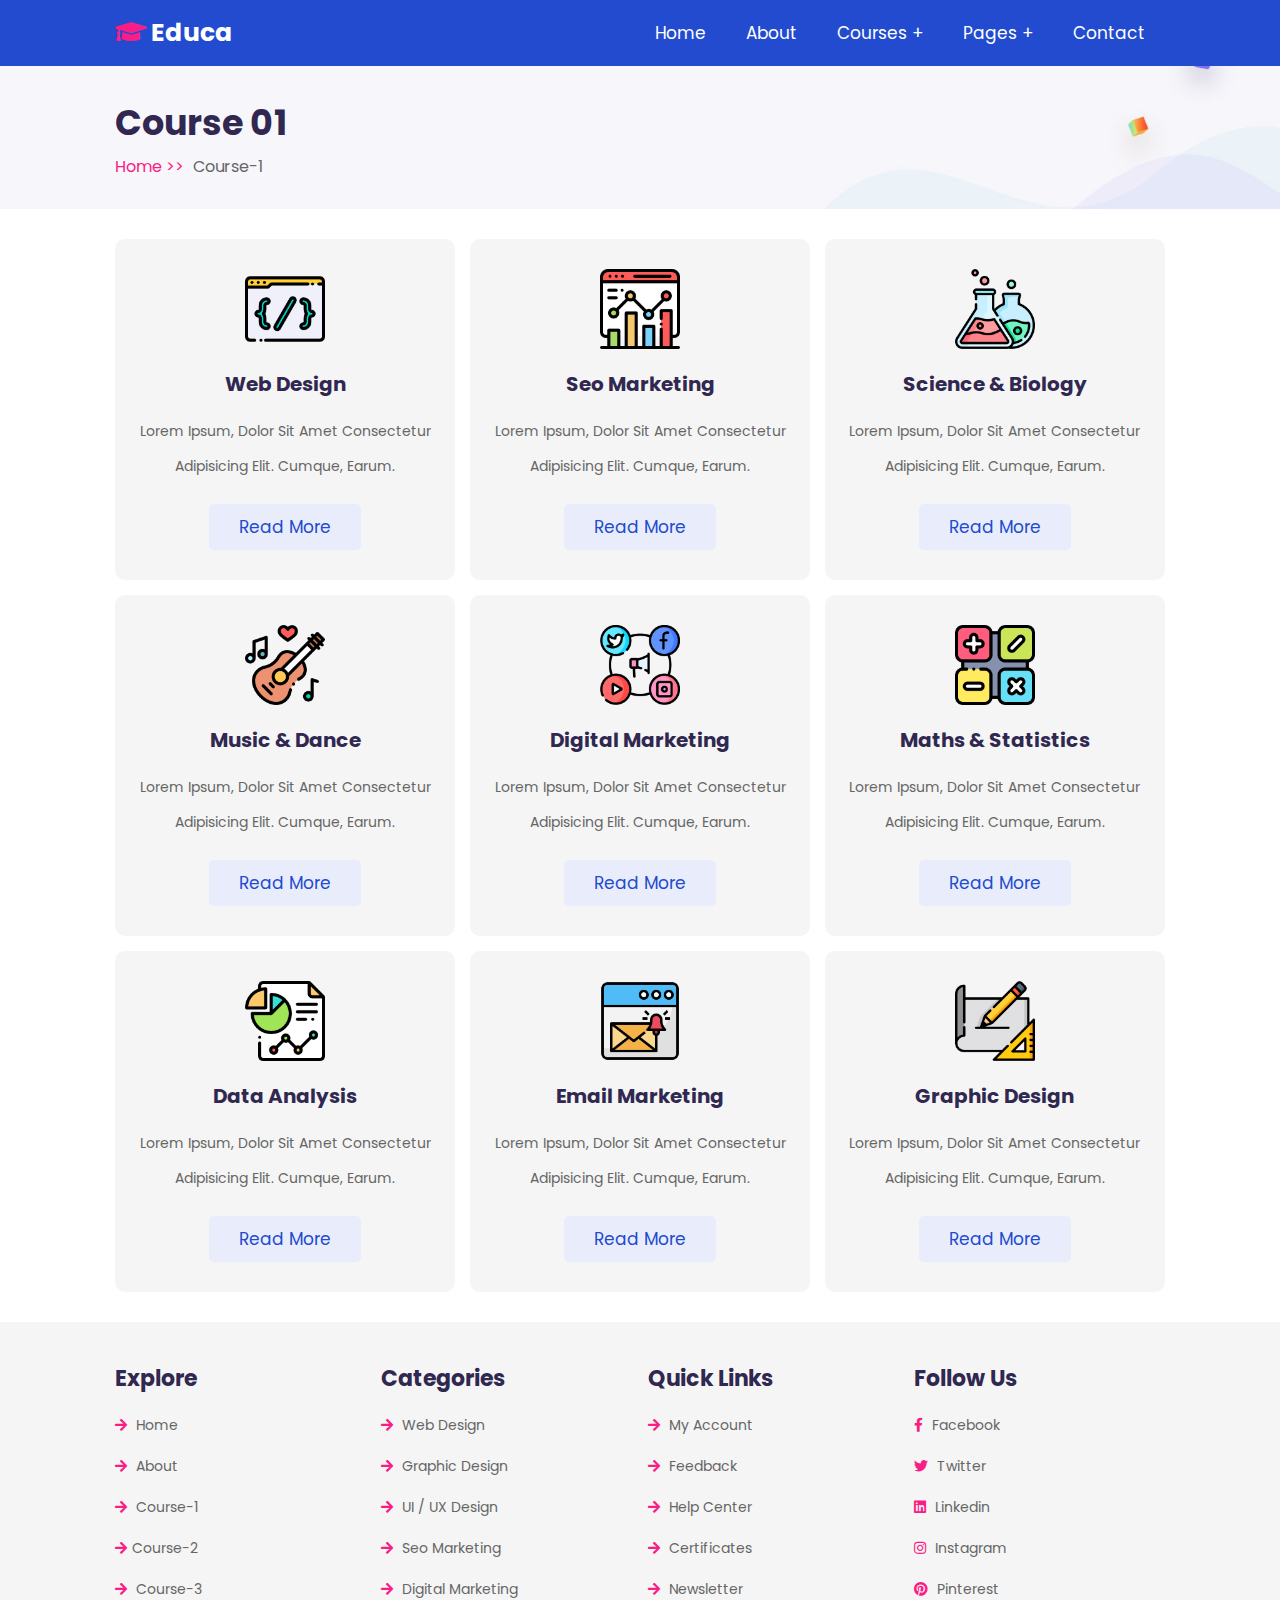
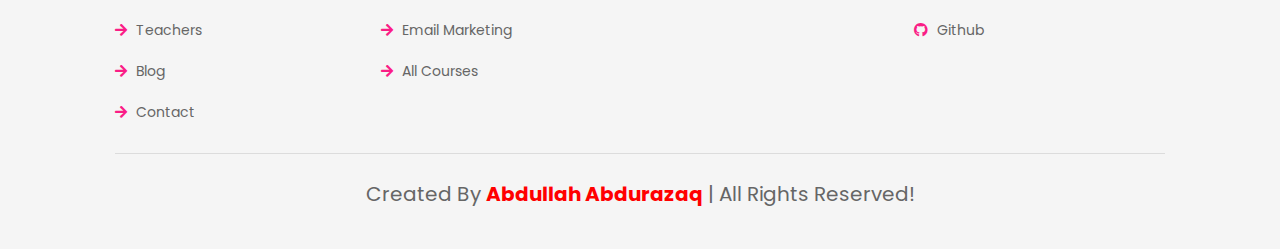
<file: course-1.html>
<!DOCTYPE html>
<html lang="en">

<head>
    <meta charset="UTF-8">
    <meta http-equiv="X-UA-Compatible" content="IE=edge">
    <meta name="viewport" content="width=device-width, initial-scale=1.0">
    <link rel="icon" type="image/x-icon" href="/images/education.png">
    <title>Course-1</title>


    <!-- font awesome cdn link  -->
    <link rel="stylesheet" href="https://cdnjs.cloudflare.com/ajax/libs/font-awesome/5.15.4/css/all.min.css">

    <!-- custom css file link  -->
    <link rel="stylesheet" href="css/style.css">

</head>

<body>

    <!-- header section starts  -->

    <header class="header">

        <a href="home.html" class="logo"> <i class="fas fa-graduation-cap"></i> educa </a>

        <div id="menu-btn" class="fas fa-bars"></div>

        <nav class="navbar">
            <ul>
                <li><a href="home.html">home</a></li>
                <li><a href="about.html">about</a></li>
                <li><a href="#">courses +</a>
                    <ul>
                        <li><a href="course-1.html">course 01</a></li>
                        <li><a href="course-2.html">course 02</a></li>
                        <li><a href="course-3.html">course 03</a></li>
                    </ul>
                </li>
                <li><a href="#">pages +</a>
                    <ul>
                        <li><a href="teachers.html">teachers</a></li>
                        <li><a href="blog.html">blogs</a></li>
                    </ul>
                </li>
                <li><a href="contact.html">contact</a></li>
            </ul>
        </nav>

    </header>

    <!-- header section ends -->

    <section class="heading">
        <h3>course 01</h3>
        <p> <a href="home.html">home >></a> course-1 </p>
    </section>

    <!-- course-1 section starts  -->

    <section class="course-1">

        <div class="box">
            <img src="images/course-1.png" alt="">
            <h3>web design</h3>
            <p>Lorem ipsum, dolor sit amet consectetur adipisicing elit. Cumque, earum.</p>
            <a href="#" class="btn">read more</a>
        </div>

        <div class="box">
            <img src="images/course-2.png" alt="">
            <h3>seo marketing</h3>
            <p>Lorem ipsum, dolor sit amet consectetur adipisicing elit. Cumque, earum.</p>
            <a href="#" class="btn">read more</a>
        </div>

        <div class="box">
            <img src="images/course-3.png" alt="">
            <h3>science & biology</h3>
            <p>Lorem ipsum, dolor sit amet consectetur adipisicing elit. Cumque, earum.</p>
            <a href="#" class="btn">read more</a>
        </div>

        <div class="box">
            <img src="images/course-4.png" alt="">
            <h3>music & dance</h3>
            <p>Lorem ipsum, dolor sit amet consectetur adipisicing elit. Cumque, earum.</p>
            <a href="#" class="btn">read more</a>
        </div>

        <div class="box">
            <img src="images/course-5.png" alt="">
            <h3>digital marketing</h3>
            <p>Lorem ipsum, dolor sit amet consectetur adipisicing elit. Cumque, earum.</p>
            <a href="#" class="btn">read more</a>
        </div>

        <div class="box">
            <img src="images/course-6.png" alt="">
            <h3>maths & statistics</h3>
            <p>Lorem ipsum, dolor sit amet consectetur adipisicing elit. Cumque, earum.</p>
            <a href="#" class="btn">read more</a>
        </div>

        <div class="box">
            <img src="images/course-7.png" alt="">
            <h3>data analysis</h3>
            <p>Lorem ipsum, dolor sit amet consectetur adipisicing elit. Cumque, earum.</p>
            <a href="#" class="btn">read more</a>
        </div>

        <div class="box">
            <img src="images/course-8.png" alt="">
            <h3>email marketing</h3>
            <p>Lorem ipsum, dolor sit amet consectetur adipisicing elit. Cumque, earum.</p>
            <a href="#" class="btn">read more</a>
        </div>

        <div class="box">
            <img src="images/course-9.png" alt="">
            <h3>graphic design</h3>
            <p>Lorem ipsum, dolor sit amet consectetur adipisicing elit. Cumque, earum.</p>
            <a href="#" class="btn">read more</a>
        </div>

    </section>

    <!-- course-1 section ends -->














    <!-- footer section starts  -->

    <section class="footer">

        <div class="box-container">

            <div class="box">
                <h3>explore</h3>
                <a href="home.html"> <i class="fas fa-arrow-right"></i> home </a>
                <a href="about.html"> <i class="fas fa-arrow-right"></i> about </a>
                <a href="course-1.html"> <i class="fas fa-arrow-right"></i> course-1 </a>
                <a href="course-2.html"> <i class="fas fa-arrow-right"></i>course-2 </a>
                <a href="course-3.html"> <i class="fas fa-arrow-right"></i> course-3 </a>
                <a href="teachers.html"> <i class="fas fa-arrow-right"></i> teachers </a>
                <a href="blog.html"> <i class="fas fa-arrow-right"></i> blog </a>
                <a href="contact.html"> <i class="fas fa-arrow-right"></i> contact </a>
            </div>

            <div class="box">
                <h3>categories</h3>
                <a href="#"> <i class="fas fa-arrow-right"></i> web design </a>
                <a href="#"> <i class="fas fa-arrow-right"></i> graphic design</a>
                <a href="#"> <i class="fas fa-arrow-right"></i> UI / UX design</a>
                <a href="#"> <i class="fas fa-arrow-right"></i> seo marketing</a>
                <a href="#"> <i class="fas fa-arrow-right"></i> digital marketing</a>
                <a href="#"> <i class="fas fa-arrow-right"></i> email marketing</a>
                <a href="#"> <i class="fas fa-arrow-right"></i> all courses</a>
            </div>

            <div class="box">
                <h3>quick links</h3>
                <a href="#"> <i class="fas fa-arrow-right"></i> my account </a>
                <a href="#"> <i class="fas fa-arrow-right"></i> feedback </a>
                <a href="#"> <i class="fas fa-arrow-right"></i> help center </a>
                <a href="#"> <i class="fas fa-arrow-right"></i> certificates </a>
                <a href="#"> <i class="fas fa-arrow-right"></i> newsletter </a>
            </div>

            <div class="box">
                <h3>follow us</h3>
                <a href="#"> <i class="fab fa-facebook-f"></i> facebook </a>
                <a href="#"> <i class="fab fa-twitter"></i> twitter </a>
                <a href="#"> <i class="fab fa-linkedin"></i> linkedin </a>
                <a href="#"> <i class="fab fa-instagram"></i> instagram </a>
                <a href="#"> <i class="fab fa-pinterest"></i> pinterest </a>
                <a href="#"> <i class="fab fa-github"></i> github </a>
            </div>

        </div>

        <div class="credit"> created by <a href="https://www.github.com/Ayyubiy90">Abdullah Abdurazaq</a> | all rights
            reserved! </div>

    </section>

    <!-- footer section ends -->

    <!-- custom js file link  -->
    <script src="js/script.js"></script>

</body>

</html>
</file>
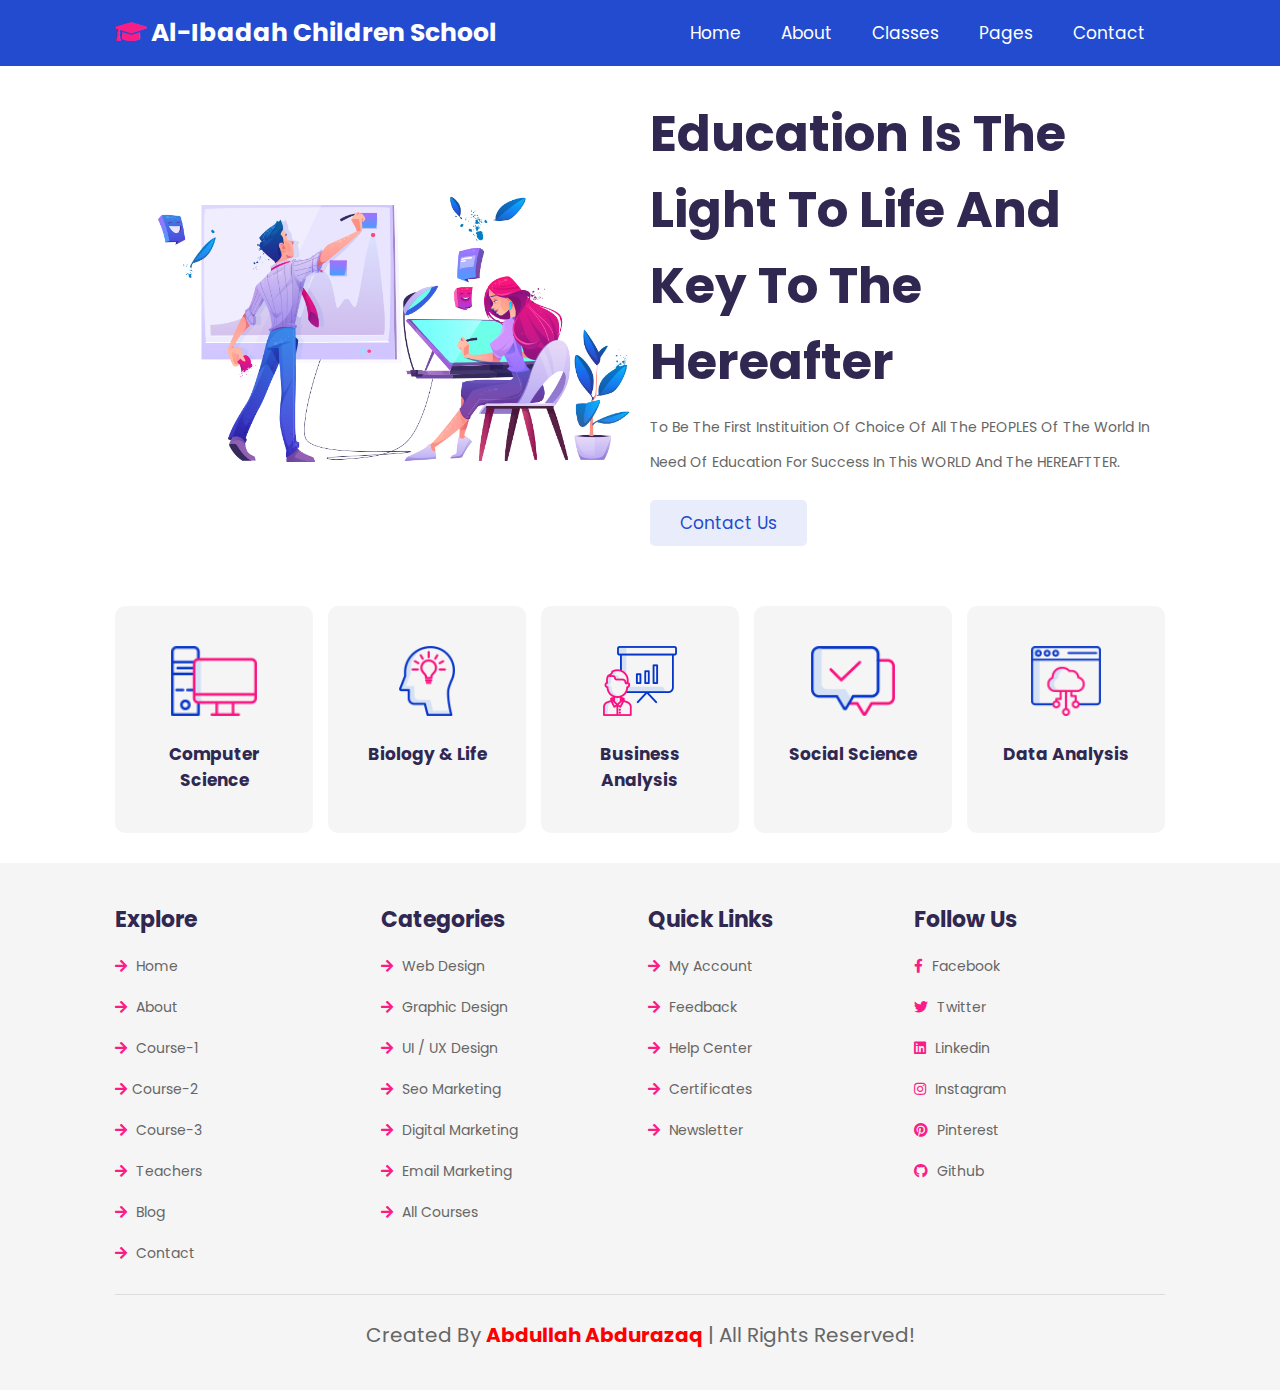
<file: home.html>
<!DOCTYPE html>
<html lang="en">

<head>
    <meta charset="UTF-8">
    <meta http-equiv="X-UA-Compatible" content="IE=edge">
    <meta name="viewport" content="width=device-width, initial-scale=1.0">
    <link rel="icon" type="image/x-icon" href="/images/education.png">
    <title>Al-Ibadah School</title>

    <!-- font awesome cdn link  -->
    <link rel="stylesheet" href="https://cdnjs.cloudflare.com/ajax/libs/font-awesome/5.15.4/css/all.min.css">

    <!-- custom css file link  -->
    <link rel="stylesheet" href="css/style.css">

</head>

<body>

    <!-- header section starts  -->

    <header class="header">

        <a href="home.html" class="logo"> <i class="fas fa-graduation-cap"></i> Al-Ibadah children school </a>

        <div id="menu-btn" class="fas fa-bars"></div>

        <nav class="navbar">
            <ul>
                <li><a href="home.html">home</a></li>
                <li><a href="about.html">about</a></li>
                <li><a href="#">Classes</a>
                    <ul>
                        <li><a href="kindergateen.html">Kindergateen</a></li>
                        <li><a href="nursery.html">Nursery</a></li>
                        <li><a href="nursery-2.html">Nursery 2</a></li>
                        <li><a href="creche.html">Creche</a></li>
                        <li><a href="basic-1.html">Basic 1</a></li>
                        <li><a href="basic-2.html">Basic 2</a></li>
                        <li><a href="basic-3.html">Basic 3</a></li>
                        <li><a href="basic-4.html">Basic 4</a></li>
                        <li><a href="basic-5.html">Basic 5</a></li>
                    </ul>
                </li>
                <li><a href="#">pages</a>
                    <ul>
                        <li><a href="teachers.html">teachers</a></li>
                        <li><a href="blog.html">blogs</a></li>
                    </ul>
                </li>
                <li><a href="contact.html">contact</a></li>
            </ul>
        </nav>

    </header>

    <!-- header section ends -->

    <!-- home section starts  -->

    <section class="home">

        <div class="image">
            <img src="images/home-img.png" alt="">
        </div>

        <div class="content">
            <h3>Education is the light to life and key to the hereafter</h3>
            <p>To be the first instituition of choice of all the PEOPLES of the world in need of education for success
                in this WORLD and the HEREAFTTER.
            </p>
            <a href="#" class="btn">contact us</a>
        </div>

    </section>

    <!-- home section ends -->

    <!-- categories section starts  -->

    <section class="category">

        <a href="#" class="box">
            <img src="images/category-1.png" alt="">
            <h3>computer science</h3>
        </a>

        <a href="#" class="box">
            <img src="images/category-2.png" alt="">
            <h3>biology & life</h3>
        </a>

        <a href="#" class="box">
            <img src="images/category-3.png" alt="">
            <h3>business analysis</h3>
        </a>

        <a href="#" class="box">
            <img src="images/category-4.png" alt="">
            <h3>social science</h3>
        </a>

        <a href="#" class="box">
            <img src="images/category-5.png" alt="">
            <h3>data analysis</h3>
        </a>

    </section>

    <!-- categories section ends -->












    <!-- footer section starts  -->

    <section class="footer">

        <div class="box-container">

            <div class="box">
                <h3>explore</h3>
                <a href="home.html"> <i class="fas fa-arrow-right"></i> home </a>
                <a href="about.html"> <i class="fas fa-arrow-right"></i> about </a>
                <a href="course-1.html"> <i class="fas fa-arrow-right"></i> course-1 </a>
                <a href="course-2.html"> <i class="fas fa-arrow-right"></i>course-2 </a>
                <a href="course-3.html"> <i class="fas fa-arrow-right"></i> course-3 </a>
                <a href="teachers.html"> <i class="fas fa-arrow-right"></i> teachers </a>
                <a href="blog.html"> <i class="fas fa-arrow-right"></i> blog </a>
                <a href="contact.html"> <i class="fas fa-arrow-right"></i> contact </a>
            </div>

            <div class="box">
                <h3>categories</h3>
                <a href="#"> <i class="fas fa-arrow-right"></i> web design </a>
                <a href="#"> <i class="fas fa-arrow-right"></i> graphic design</a>
                <a href="#"> <i class="fas fa-arrow-right"></i> UI / UX design</a>
                <a href="#"> <i class="fas fa-arrow-right"></i> seo marketing</a>
                <a href="#"> <i class="fas fa-arrow-right"></i> digital marketing</a>
                <a href="#"> <i class="fas fa-arrow-right"></i> email marketing</a>
                <a href="#"> <i class="fas fa-arrow-right"></i> all courses</a>
            </div>

            <div class="box">
                <h3>quick links</h3>
                <a href="#"> <i class="fas fa-arrow-right"></i> my account </a>
                <a href="#"> <i class="fas fa-arrow-right"></i> feedback </a>
                <a href="#"> <i class="fas fa-arrow-right"></i> help center </a>
                <a href="#"> <i class="fas fa-arrow-right"></i> certificates </a>
                <a href="#"> <i class="fas fa-arrow-right"></i> newsletter </a>
            </div>

            <div class="box">
                <h3>follow us</h3>
                <a href="#"> <i class="fab fa-facebook-f"></i> facebook </a>
                <a href="#"> <i class="fab fa-twitter"></i> twitter </a>
                <a href="#"> <i class="fab fa-linkedin"></i> linkedin </a>
                <a href="#"> <i class="fab fa-instagram"></i> instagram </a>
                <a href="#"> <i class="fab fa-pinterest"></i> pinterest </a>
                <a href="#"> <i class="fab fa-github"></i> github </a>
            </div>

        </div>

        <div class="credit"> created by <a href="https://www.github.com/Ayyubiy90">Abdullah Abdurazaq</a> | all rights
            reserved!
        </div>

    </section>

    <!-- footer section ends -->

    <!-- custom js file link  -->
    <script src="js/script.js"></script>

</body>

</html>
</file>
<file: css/style.css>
@import url("https://fonts.googleapis.com/css2?family=Poppins:wght@100;300;400;500;600&display=swap");
* {
  font-family: "Poppins", sans-serif;
  margin: 0;
  padding: 0;
  -webkit-box-sizing: border-box;
  box-sizing: border-box;
  text-transform: capitalize;
  text-decoration: none;
  outline: none;
  border: none;
  -webkit-transition: all 0.2s linear;
  transition: all 0.2s linear;
}

html {
  font-size: 62.5%;
  overflow-x: hidden;
}

section {
  padding: 3rem 9%;
}

.btn {
  display: inline-block;
  margin-top: 1rem;
  padding: 1rem 3rem;
  background: #e9edfb;
  color: #224bcf;
  cursor: pointer;
  border-radius: 0.5rem;
  font-size: 1.7rem;
}

.btn:hover {
  color: #fff;
  background: #224bcf;
}

.heading {
  background: url(../images/heading-bg.png) no-repeat;
  background-size: cover;
  background-position: center;
}

.heading h3 {
  font-size: 3.5rem;
  color: #302851;
}

.heading p {
  font-size: 1.6rem;
  color: #666;
  padding-top: 0.5rem;
}

.heading p a {
  padding-right: 0.5rem;
  color: #fa1d86;
}

.heading p a:hover {
  color: #224bcf;
}

.header {
  position: -webkit-sticky;
  position: sticky;
  top: 0;
  left: 0;
  right: 0;
  z-index: 1000;
  display: -webkit-box;
  display: -ms-flexbox;
  display: flex;
  -webkit-box-align: center;
  -ms-flex-align: center;
  align-items: center;
  -webkit-box-pack: justify;
  -ms-flex-pack: justify;
  justify-content: space-between;
  padding: 0 9%;
  background: #224bcf;
}

.header .logo {
  font-size: 2.5rem;
  font-weight: bolder;
  color: #fff;
}

.header .logo i {
  color: #fa1d86;
}

.header .navbar ul {
  list-style: none;
}

.header .navbar ul li {
  position: relative;
  float: left;
}

.header .navbar ul li:hover ul {
  display: block;
}

.header .navbar ul li a {
  padding: 2rem;
  display: block;
  font-size: 1.7rem;
  color: #fff;
}

.header .navbar ul li a:hover {
  background: #fa1d86;
}

.header .navbar ul li ul {
  position: absolute;
  left: 0;
  width: 20rem;
  background: #224bcf;
  display: none;
}

.header .navbar ul li ul li {
  width: 100%;
}

#menu-btn {
  cursor: pointer;
  color: #fff;
  font-size: 2.5rem;
  display: none;
}

.home {
  display: -webkit-box;
  display: -ms-flexbox;
  display: flex;
  -webkit-box-align: center;
  -ms-flex-align: center;
  align-items: center;
  -ms-flex-wrap: wrap;
  flex-wrap: wrap;
  gap: 2rem;
}

.home .image {
  -webkit-box-flex: 1;
  -ms-flex: 1 1 42rem;
  flex: 1 1 42rem;
}

.home .image img {
  width: 100%;
}

.home .content {
  -webkit-box-flex: 1;
  -ms-flex: 1 1 42rem;
  flex: 1 1 42rem;
}

.home .content h3 {
  color: #302851;
  font-size: 5rem;
}

.home .content p {
  font-size: 1.4rem;
  color: #666;
  padding: 1rem 0;
  line-height: 2.5;
}

.category {
  display: -ms-grid;
  display: grid;
  -ms-grid-columns: (minmax(16rem, 1fr)) [auto-fit];
  grid-template-columns: repeat(auto-fit, minmax(16rem, 1fr));
  gap: 1.5rem;
}

.category .box {
  border-radius: 1rem;
  background: #f5f5f5;
  padding: 4rem 3rem;
  text-align: center;
}

.category .box img {
  height: 7rem;
  margin-bottom: 2rem;
}

.category .box h3 {
  font-size: 1.7rem;
  color: #302851;
}

.about {
  display: -webkit-box;
  display: -ms-flexbox;
  display: flex;
  -webkit-box-align: center;
  -ms-flex-align: center;
  align-items: center;
  -ms-flex-wrap: wrap;
  flex-wrap: wrap;
  gap: 2rem;
}

.about .image {
  -webkit-box-flex: 1;
  -ms-flex: 1 1 42rem;
  flex: 1 1 42rem;
}

.about .image img {
  width: 100%;
}

.about .content {
  -webkit-box-flex: 1;
  -ms-flex: 1 1 42rem;
  flex: 1 1 42rem;
}

.about .content h3 {
  color: #302851;
  font-size: 4.5rem;
}

.about .content p {
  font-size: 1.4rem;
  padding: 1rem 0;
  color: #666;
  line-height: 2.5;
}

.course-1 {
  display: -ms-grid;
  display: grid;
  -ms-grid-columns: (minmax(31rem, 1fr)) [auto-fit];
  grid-template-columns: repeat(auto-fit, minmax(31rem, 1fr));
  gap: 1.5rem;
}

.course-1 .box {
  background: #f5f5f5;
  border-radius: 1rem;
  text-align: center;
  padding: 3rem 2rem;
}

.course-1 .box img {
  margin-bottom: 1rem;
  height: 8rem;
}

.course-1 .box h3 {
  font-size: 2rem;
  color: #302851;
  padding: 0.5rem 0;
}

.course-1 .box p {
  font-size: 1.4rem;
  color: #666;
  line-height: 2.5;
  padding: 1rem 0;
}

.course-2 {
  display: -ms-grid;
  display: grid;
  -ms-grid-columns: (minmax(31rem, 1fr)) [auto-fit];
  grid-template-columns: repeat(auto-fit, minmax(31rem, 1fr));
  gap: 1.5rem;
}

.course-2 .box {
  padding: 2rem;
  border-radius: 1rem;
  background: #f5f5f5;
}

.course-2 .box .image {
  margin-bottom: 2rem;
  text-align: center;
}

.course-2 .box .image img {
  height: 22rem;
}

.course-2 .box .content span {
  font-size: 1.4rem;
  color: #fa1d86;
  background: #ffeaf4;
  padding: 0.5rem 1rem;
}

.course-2 .box .content h3 {
  color: #302851;
  line-height: 2;
  margin-top: 1.5rem;
  font-size: 2rem;
}

.course-2 .box .content p {
  font-size: 1.4rem;
  color: #666;
  line-height: 2.5;
  padding: 1rem 0;
}

.course-2 .box .content .icons {
  margin-top: 2rem;
  padding-top: 2rem;
  display: -webkit-box;
  display: -ms-flexbox;
  display: flex;
  -webkit-box-align: center;
  -ms-flex-align: center;
  align-items: center;
  -webkit-box-pack: justify;
  -ms-flex-pack: justify;
  justify-content: space-between;
  border-top: 0.1rem solid rgba(0, 0, 0, 0.1);
}

.course-2 .box .content .icons a {
  font-size: 1.4rem;
  color: #666;
}

.course-2 .box .content .icons a:hover {
  color: #fa1d86;
}

.course-2 .box .content .icons a i {
  padding-right: 0.5rem;
  color: #fa1d86;
}

.course-3 {
  display: -ms-grid;
  display: grid;
  -ms-grid-columns: (minmax(31rem, 1fr)) [auto-fit];
  grid-template-columns: repeat(auto-fit, minmax(31rem, 1fr));
  gap: 1.5rem;
}

.course-3 .box {
  text-align: center;
  overflow: hidden;
}

.course-3 .box:hover .video video {
  -webkit-transform: scale(1.1);
  transform: scale(1.1);
}

.course-3 .box .video {
  height: 25rem;
  width: 100%;
  overflow: hidden;
  border-radius: 0.5rem;
  position: relative;
}

.course-3 .box .video video {
  height: 100%;
  width: 100%;
  -o-object-fit: cover;
  object-fit: cover;
  cursor: pointer;
}

.course-3 .box .video i {
  position: absolute;
  top: 50%;
  left: 50%;
  -webkit-transform: translate(-50%, -50%);
  transform: translate(-50%, -50%);
  font-size: 2rem;
  height: 5rem;
  width: 5rem;
  line-height: 5rem;
  border-radius: 50%;
  background: #fff;
  color: #302851;
  pointer-events: none;
  z-index: 10;
}

.course-3 .box .content {
  padding-top: 1rem;
}

.course-3 .box .content h3 {
  font-size: 1.7rem;
  color: #302851;
  padding: 0.5rem 0;
}

.course-3 .box .content p {
  font-size: 1.5rem;
  color: #666;
}

.main-video {
  position: fixed;
  top: 0;
  left: 0;
  z-index: 10000;
  background: rgba(0, 0, 0, 0.7);
  display: -webkit-box;
  display: -ms-flexbox;
  display: flex;
  -webkit-box-align: center;
  -ms-flex-align: center;
  align-items: center;
  -webkit-box-pack: center;
  -ms-flex-pack: center;
  justify-content: center;
  height: 100%;
  width: 100%;
  display: none;
}

.main-video.active {
  display: -webkit-box;
  display: -ms-flexbox;
  display: flex;
}

.main-video #close-vid {
  position: absolute;
  top: 1.5rem;
  right: 2.5rem;
  font-size: 6rem;
  color: #fff;
  cursor: pointer;
}

.main-video video {
  width: 80%;
  border: 0.5rem solid #fff;
  border-radius: 0.5rem;
}

.teachers {
  display: -ms-grid;
  display: grid;
  -ms-grid-columns: (minmax(27rem, 1fr)) [auto-fit];
  grid-template-columns: repeat(auto-fit, minmax(27rem, 1fr));
  gap: 1.5rem;
}

.teachers .box {
  text-align: center;
  overflow: hidden;
}

.teachers .box:hover .image .share {
  -webkit-transform: translateY(0);
  transform: translateY(0);
}

.teachers .box:hover .image .share a {
  -webkit-transform: translateY(-1rem);
  transform: translateY(-1rem);
  opacity: 1;
  -webkit-transition: -webkit-transform 0.2s 0.2s;
  transition: -webkit-transform 0.2s 0.2s;
  transition: transform 0.2s 0.2s;
  transition: transform 0.2s 0.2s, -webkit-transform 0.2s 0.2s;
}

.teachers .box .image {
  overflow: hidden;
  height: 32rem;
  width: 100%;
  position: relative;
  border-radius: 1rem;
}

.teachers .box .image .share {
  position: absolute;
  top: 0;
  left: 0;
  height: 100%;
  width: 100%;
  background: rgba(0, 0, 0, 0.7);
  display: -webkit-box;
  display: -ms-flexbox;
  display: flex;
  -webkit-box-align: end;
  -ms-flex-align: end;
  align-items: flex-end;
  -webkit-box-pack: center;
  -ms-flex-pack: center;
  justify-content: center;
  z-index: 10;
  overflow: hidden;
  -webkit-transform: translateY(-100%);
  transform: translateY(-100%);
}

.teachers .box .image .share a {
  font-size: 2.5rem;
  margin: 2rem 1.5rem;
  color: #fff;
  -webkit-transform: translateY(5rem);
  transform: translateY(5rem);
  opacity: 0;
}

.teachers .box .image .share a:hover {
  color: #fa1d86;
}

.teachers .box .image img {
  height: 100%;
  width: 100%;
  -o-object-fit: cover;
  object-fit: cover;
}

.teachers .box .content {
  padding-top: 1rem;
}

.teachers .box .content h3 {
  font-size: 2rem;
  color: #302851;
}

.teachers .box .content span {
  color: #666;
  font-size: 1.5rem;
}

.blog {
  display: -ms-grid;
  display: grid;
  -ms-grid-columns: (minmax(31rem, 1fr)) [auto-fit];
  grid-template-columns: repeat(auto-fit, minmax(31rem, 1fr));
  gap: 1.5rem;
}

.blog .box .image {
  height: 25rem;
  width: 100%;
  overflow: hidden;
}

.blog .box .image img {
  height: 100%;
  width: 100%;
  -o-object-fit: cover;
  object-fit: cover;
  border-radius: 0.5rem;
}

.blog .box .content {
  padding: 2rem;
  background: #f5f5f5;
}

.blog .box .content .icons {
  padding: 1.5rem 0;
  margin-bottom: 1rem;
  display: -webkit-box;
  display: -ms-flexbox;
  display: flex;
  -webkit-box-align: center;
  -ms-flex-align: center;
  align-items: center;
  -webkit-box-pack: justify;
  -ms-flex-pack: justify;
  justify-content: space-between;
}

.blog .box .content .icons a {
  font-size: 1.4rem;
  color: #666;
}

.blog .box .content .icons a:hover {
  color: #224bcf;
}

.blog .box .content .icons a i {
  padding-right: 0.5rem;
  color: #224bcf;
}

.blog .box .content h3 {
  font-size: 1.7rem;
  padding: 0.5rem 0;
  color: #302851;
}

.blog .box .content p {
  padding: 1rem 0;
  font-size: 1.4rem;
  line-height: 2.5;
  color: #666;
}

.contact .icons-container {
  display: -ms-grid;
  display: grid;
  -ms-grid-columns: (minmax(30rem, 1fr)) [auto-fit];
  grid-template-columns: repeat(auto-fit, minmax(30rem, 1fr));
  gap: 1.5rem;
}

.contact .icons-container .icons {
  text-align: center;
  padding: 2rem;
  border-radius: 1rem;
  background: #f5f5f5;
  margin-bottom: 2rem;
}

.contact .icons-container .icons i {
  height: 6.5rem;
  width: 6.5rem;
  line-height: 6.5rem;
  font-size: 2.5rem;
  color: #224bcf;
  background: #e9edfb;
  border-radius: 50%;
  text-align: center;
  margin-bottom: 0.5rem;
}

.contact .icons-container .icons h3 {
  font-size: 2rem;
  color: #302851;
  padding: 0.7rem 0;
}

.contact .icons-container .icons p {
  line-height: 2;
  font-size: 1.4rem;
  color: #666;
}

.contact .row {
  display: -webkit-box;
  display: -ms-flexbox;
  display: flex;
  -ms-flex-wrap: wrap;
  flex-wrap: wrap;
  gap: 1.5rem;
}

.contact .row form {
  -webkit-box-flex: 1;
  -ms-flex: 1 1 42rem;
  flex: 1 1 42rem;
  border-radius: 1rem;
  background: #f5f5f5;
  padding: 2rem;
}

.contact .row form h3 {
  font-size: 2.5rem;
  color: #302851;
  margin-bottom: 0.5rem;
}

.contact .row form .box,
.contact .row form textarea {
  width: 100%;
  padding: 1rem 1.2rem;
  font-size: 1.6rem;
  color: #666;
  text-transform: none;
  margin: 1rem 0;
  border-radius: 0.5rem;
  background: #fff;
  text-transform: capitalize;
}

.contact .row form textarea {
  height: 15rem;
  resize: none;
}

.contact .row .map {
  -webkit-box-flex: 1;
  -ms-flex: 1 1 42rem;
  flex: 1 1 42rem;
  width: 100%;
  border-radius: 1rem;
}

.footer {
  background: #f5f5f5;
}

.footer .box-container {
  display: -ms-grid;
  display: grid;
  -ms-grid-columns: (minmax(25rem, 1fr)) [auto-fit];
  grid-template-columns: repeat(auto-fit, minmax(25rem, 1fr));
  gap: 1.5rem;
}

.footer .box-container .box h3 {
  font-size: 2.2rem;
  padding: 1rem 0;
  color: #302851;
}

.footer .box-container .box a {
  display: block;
  font-size: 1.4rem;
  padding: 1rem 0;
  color: #666;
}

.footer .box-container .box a:hover {
  color: #fa1d86;
}

.footer .box-container .box a:hover i {
  padding-right: 2rem;
}

.footer .box-container .box a i {
  color: #fa1d86;
  padding-right: 0.5rem;
}

.footer .credit {
  text-align: center;
  margin-top: 2rem;
  padding: 1rem;
  padding-top: 2.5rem;
  font-size: 2rem;
  color: #666;
  border-top: 0.1rem solid rgba(0, 0, 0, 0.1);
}

.footer .credit span {
  color: #fa1d86;
}

.credit a {
  color: #ff0000;
  font-weight: bolder;
}

@media (max-width: 1200px) {
  html {
    font-size: 55%;
  }
  section {
    padding: 3rem 2rem;
  }
}

@media (max-width: 768px) {
  #menu-btn {
    display: inline-block;
  }
  .header {
    padding: 2rem;
  }
  .header .navbar {
    position: absolute;
    top: 99%;
    left: 0;
    right: 0;
    background: #224bcf;
    -webkit-clip-path: polygon(0 0, 100% 0, 100% 0, 0 0);
    clip-path: polygon(0 0, 100% 0, 100% 0, 0 0);
  }
  .header .navbar.active {
    -webkit-clip-path: polygon(0 0, 100% 0, 100% 100%, 0 100%);
    clip-path: polygon(0 0, 100% 0, 100% 100%, 0 100%);
  }
  .header .navbar ul li {
    width: 100%;
  }
  .header .navbar ul li ul {
    width: 100%;
    position: relative;
  }
  .about .content h3 {
    font-size: 3rem;
  }
  .main-video video {
    width: 95%;
    border-width: 0.2rem;
  }
}

@media (max-width: 450px) {
  html {
    font-size: 50%;
  }
}
/*# sourceMappingURL=style.css.map */
</file>
